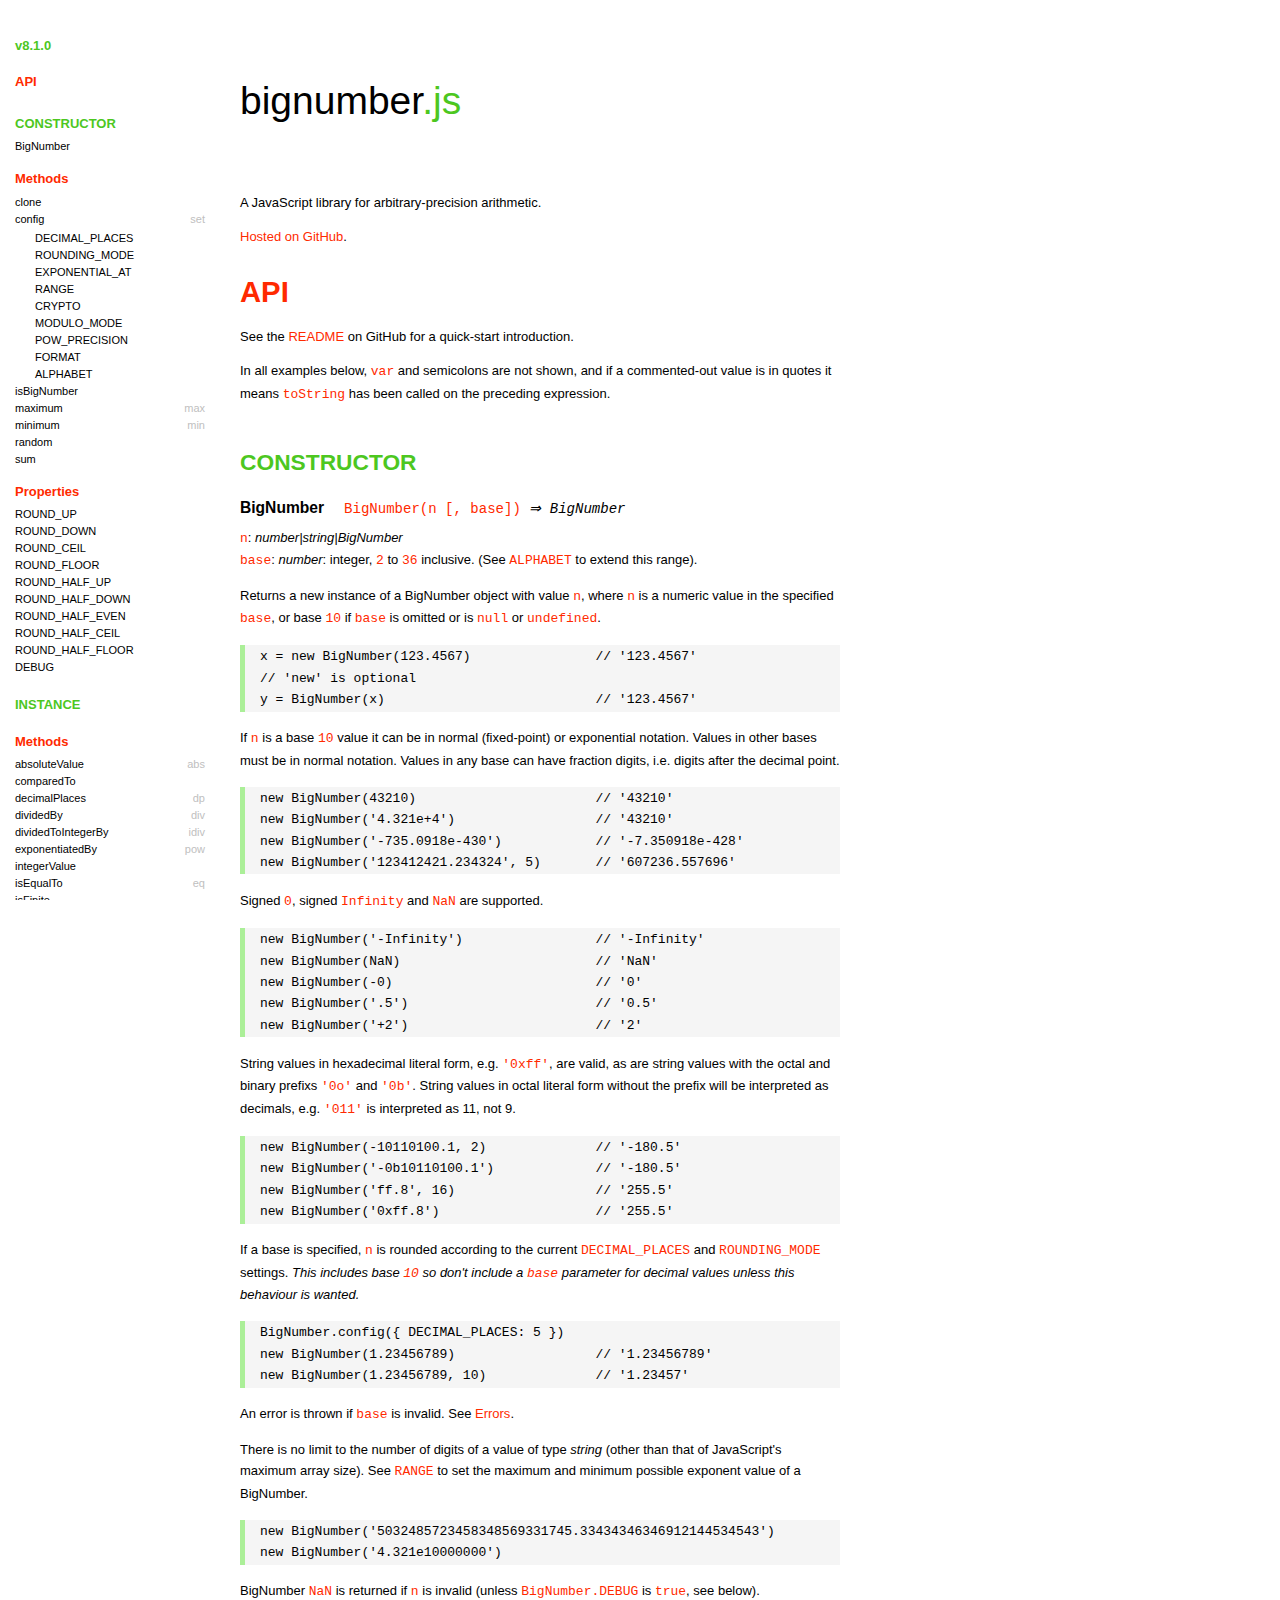
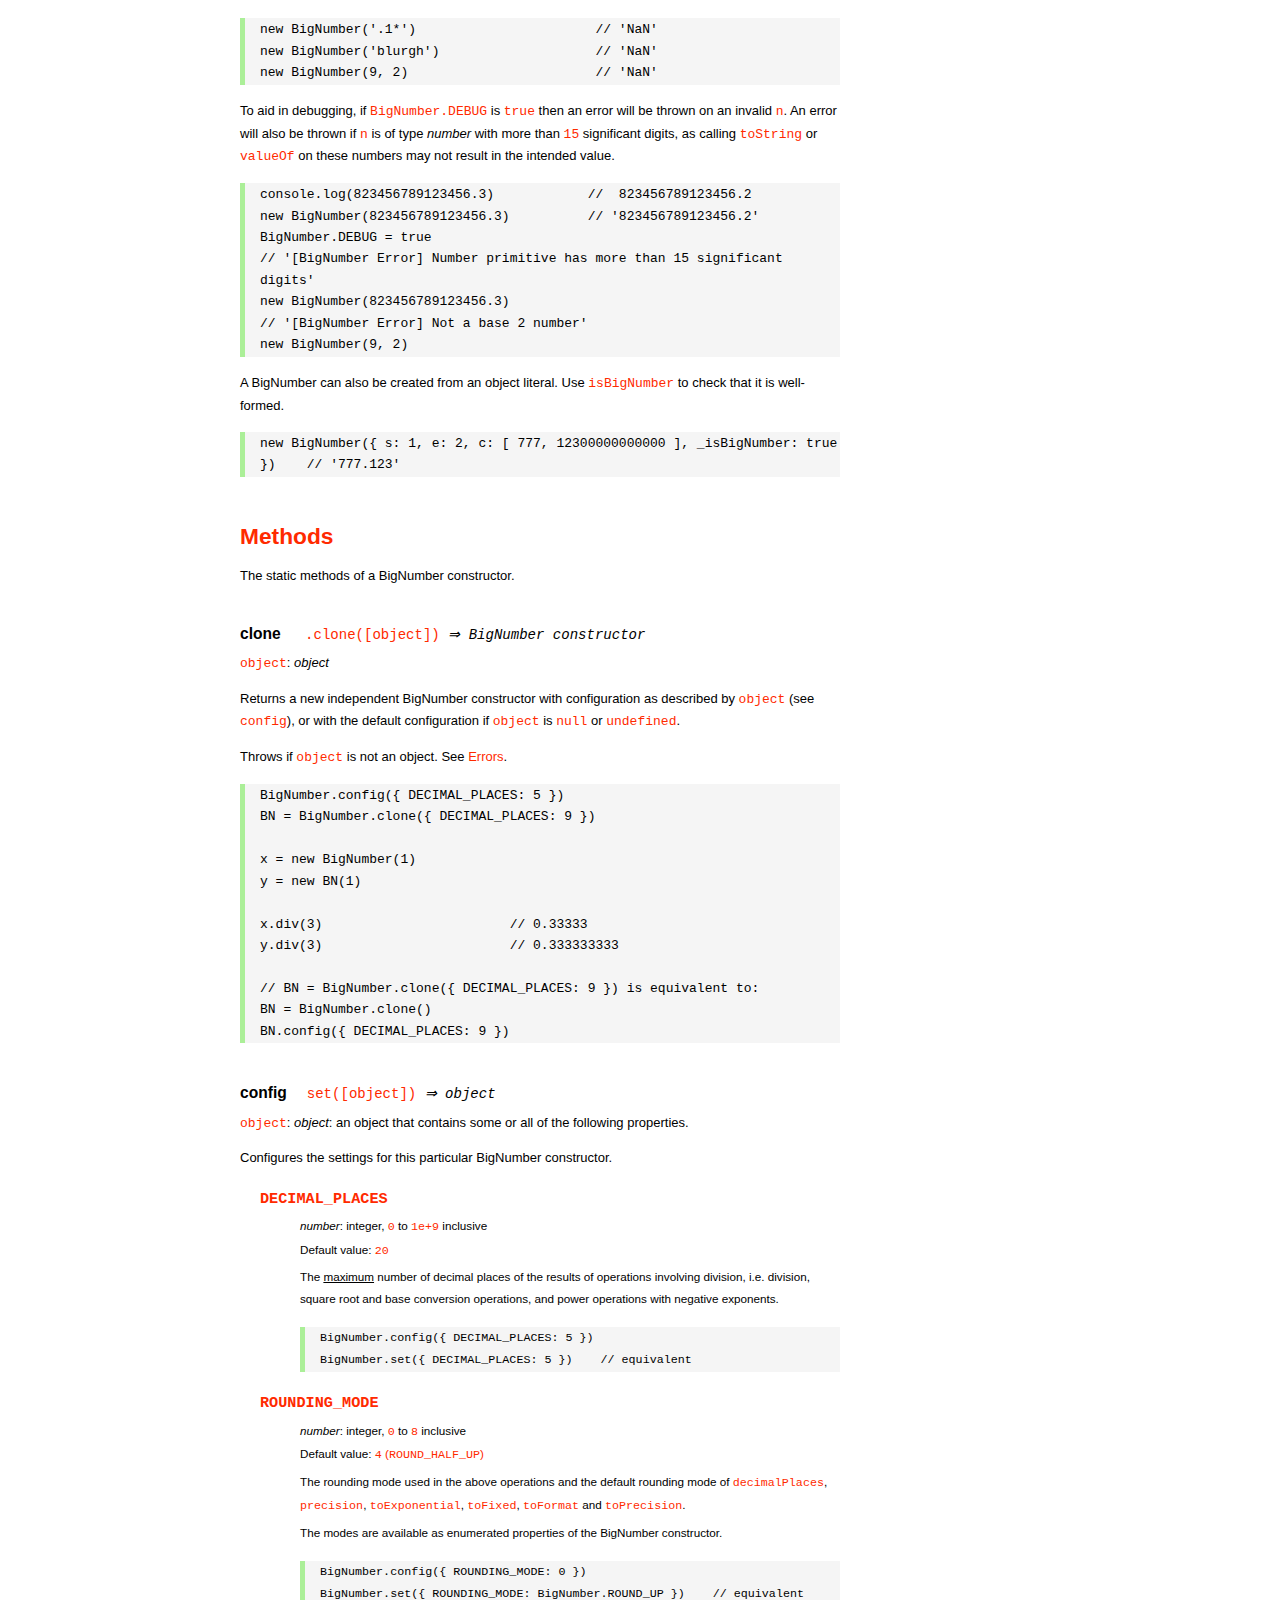
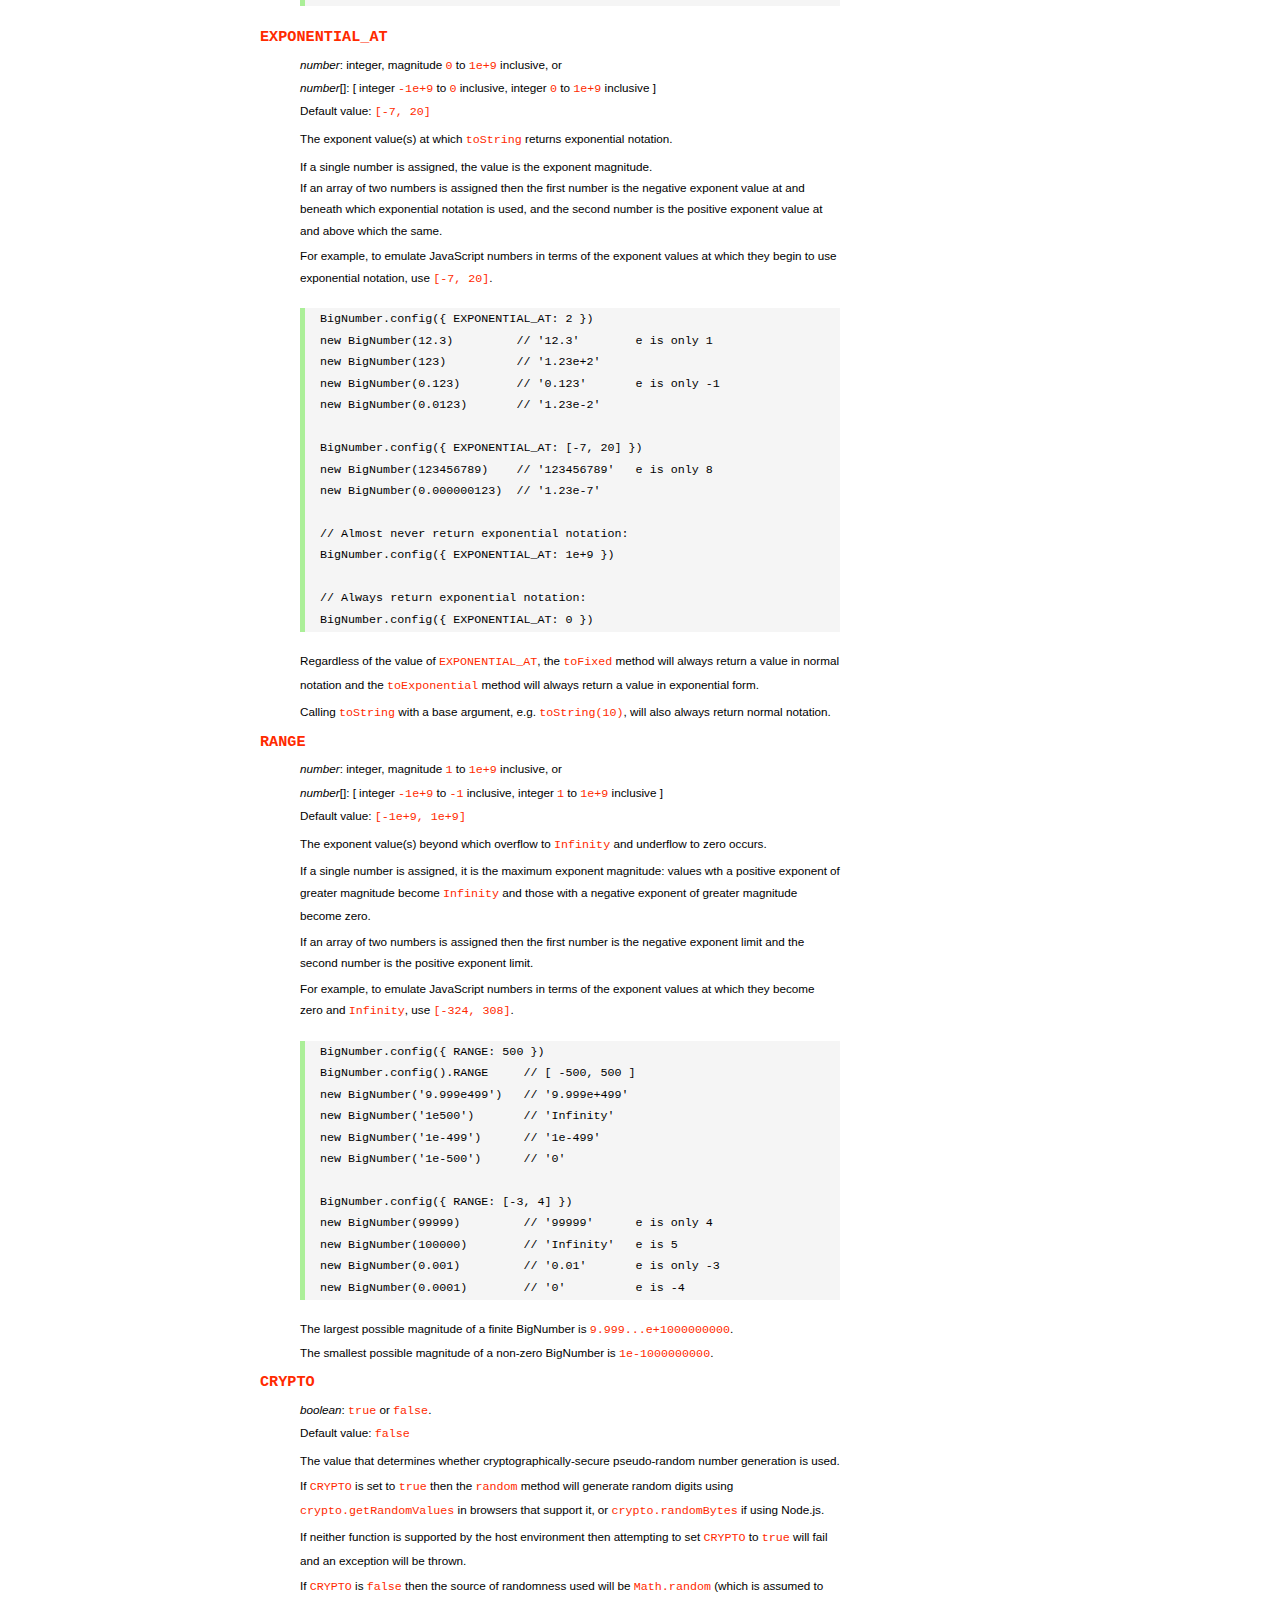
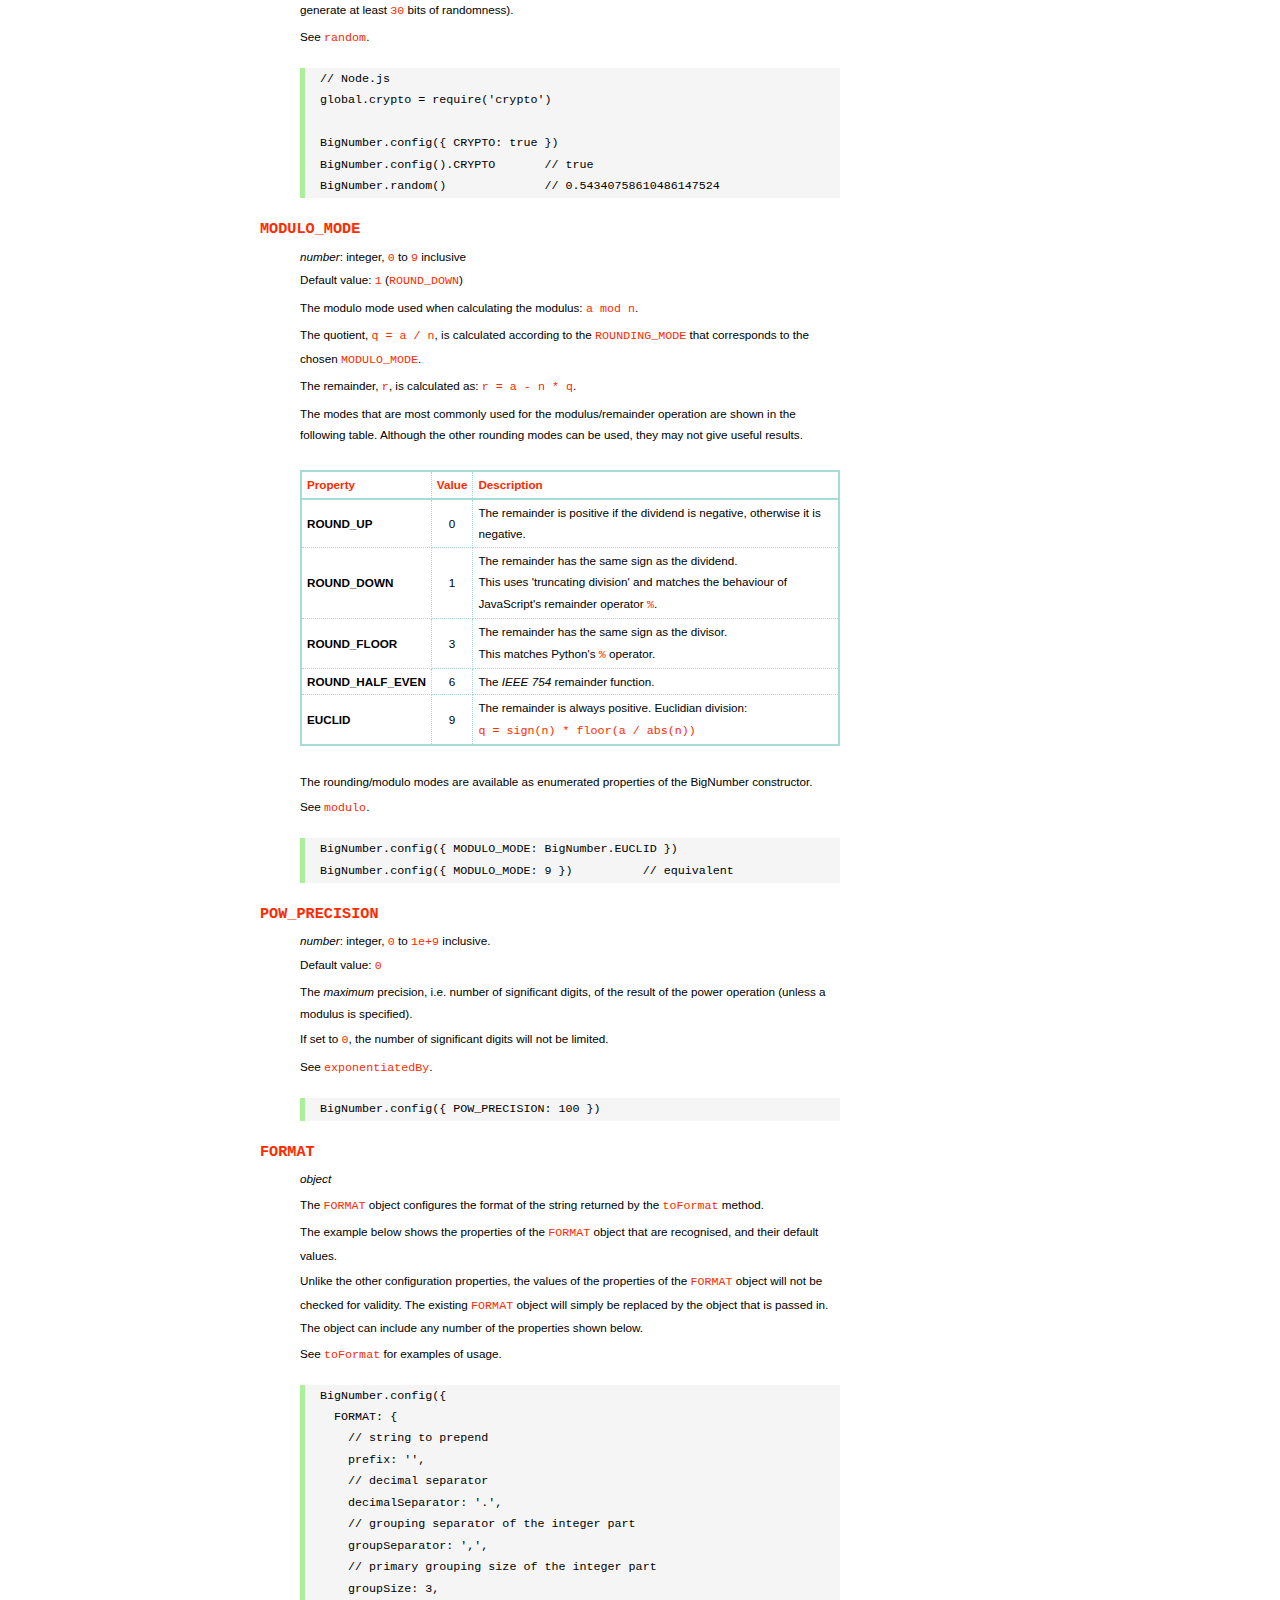
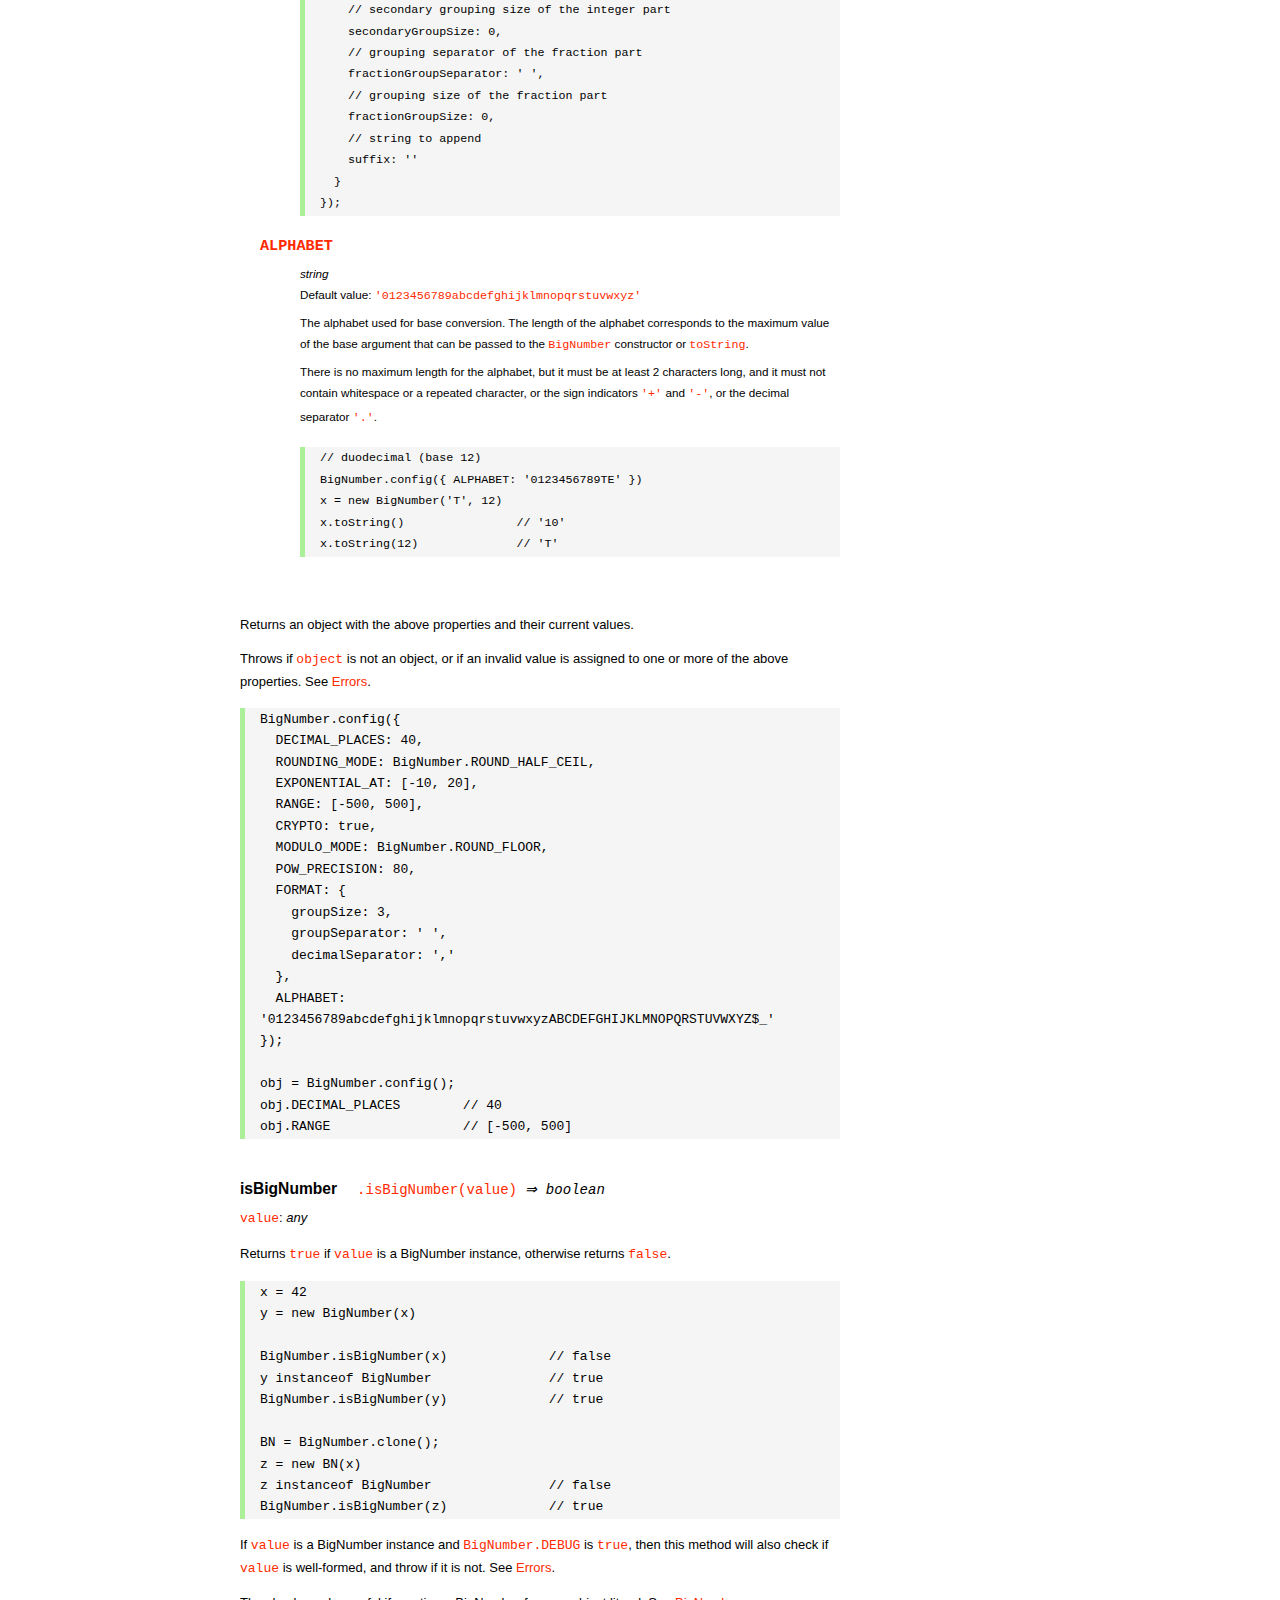
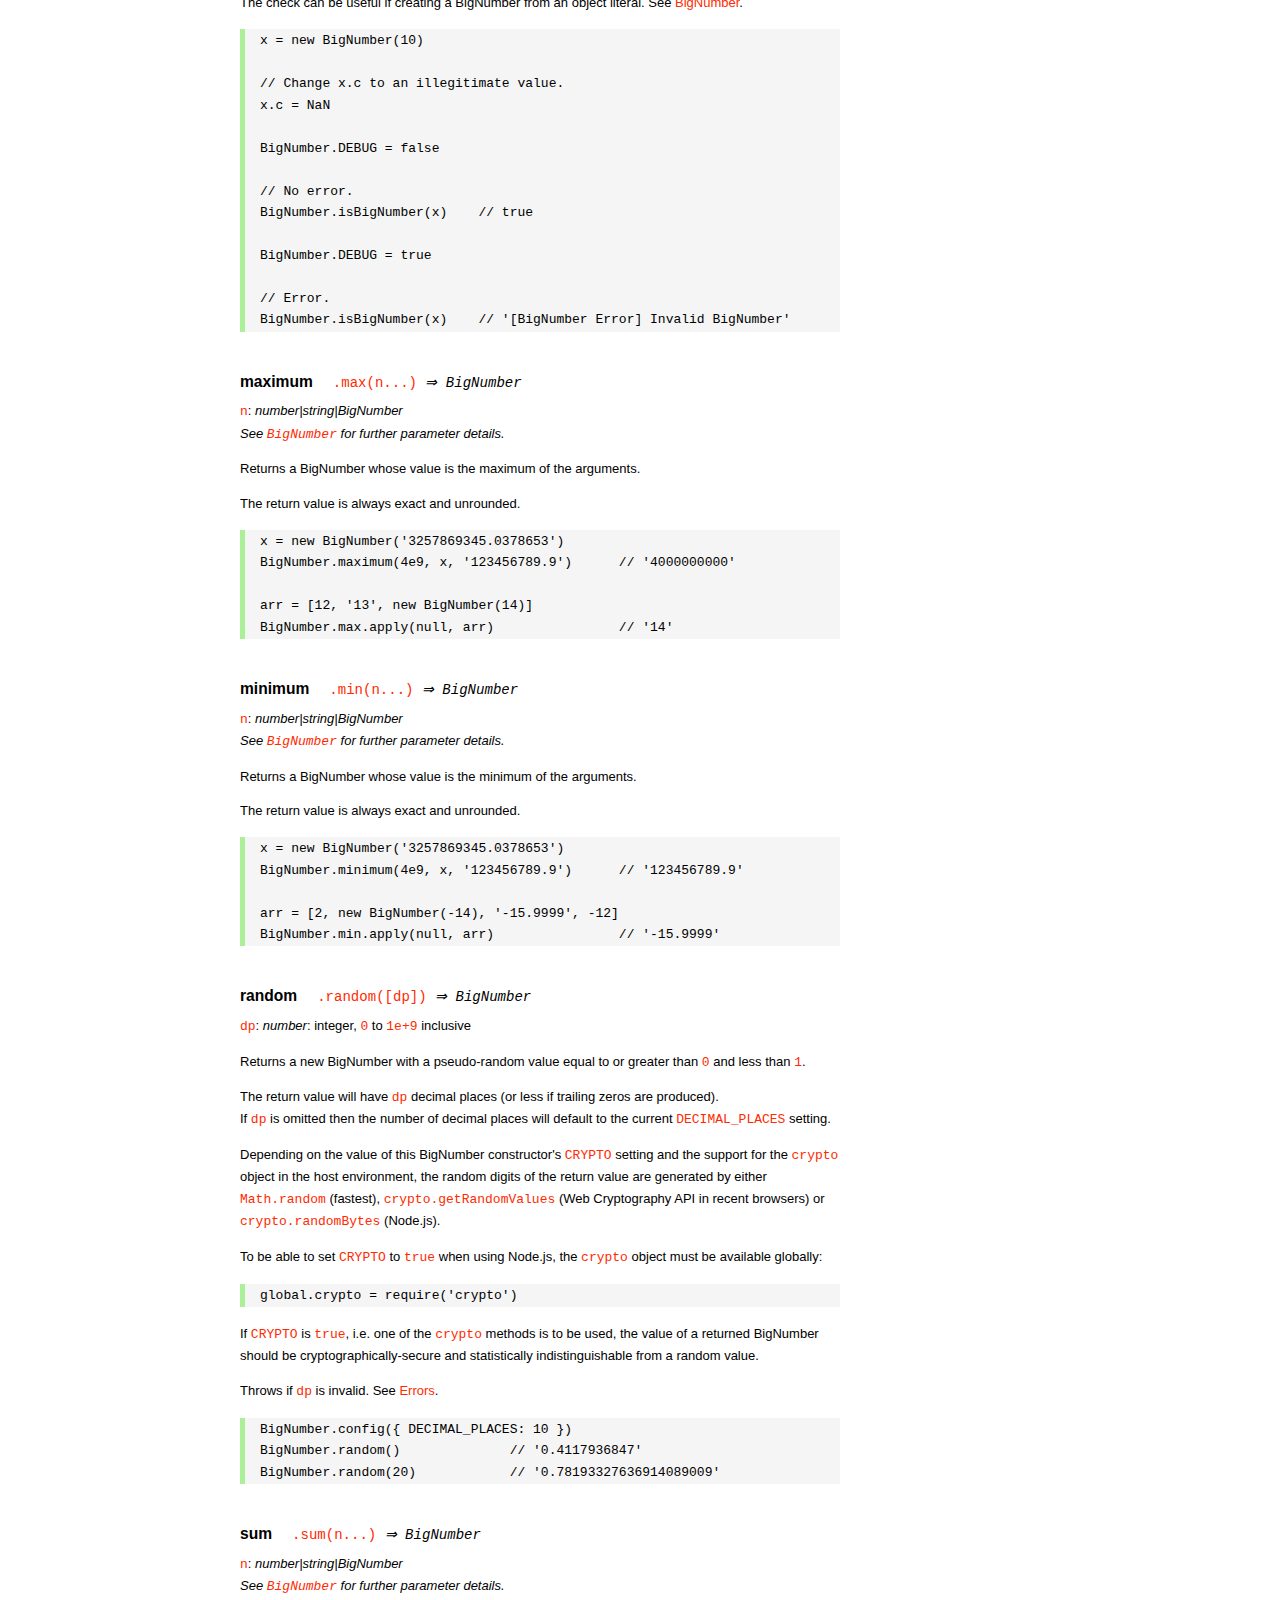
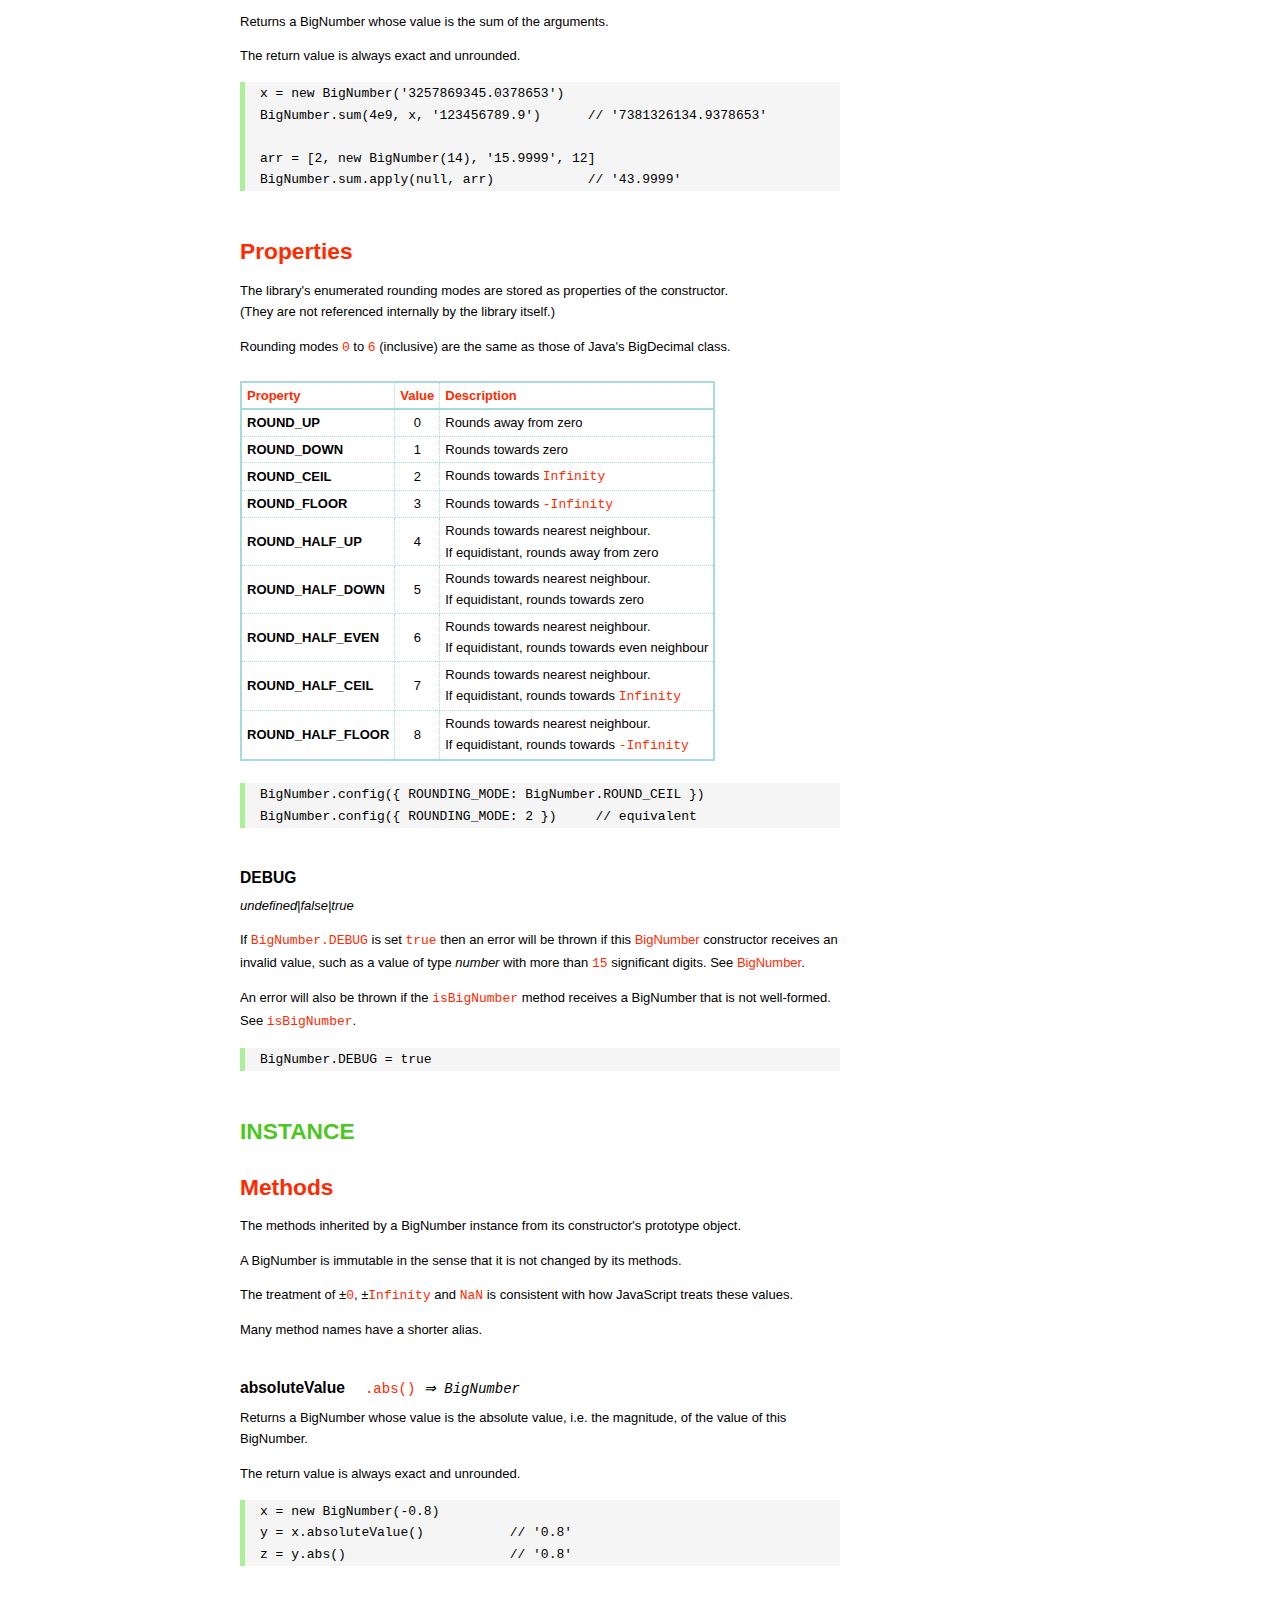
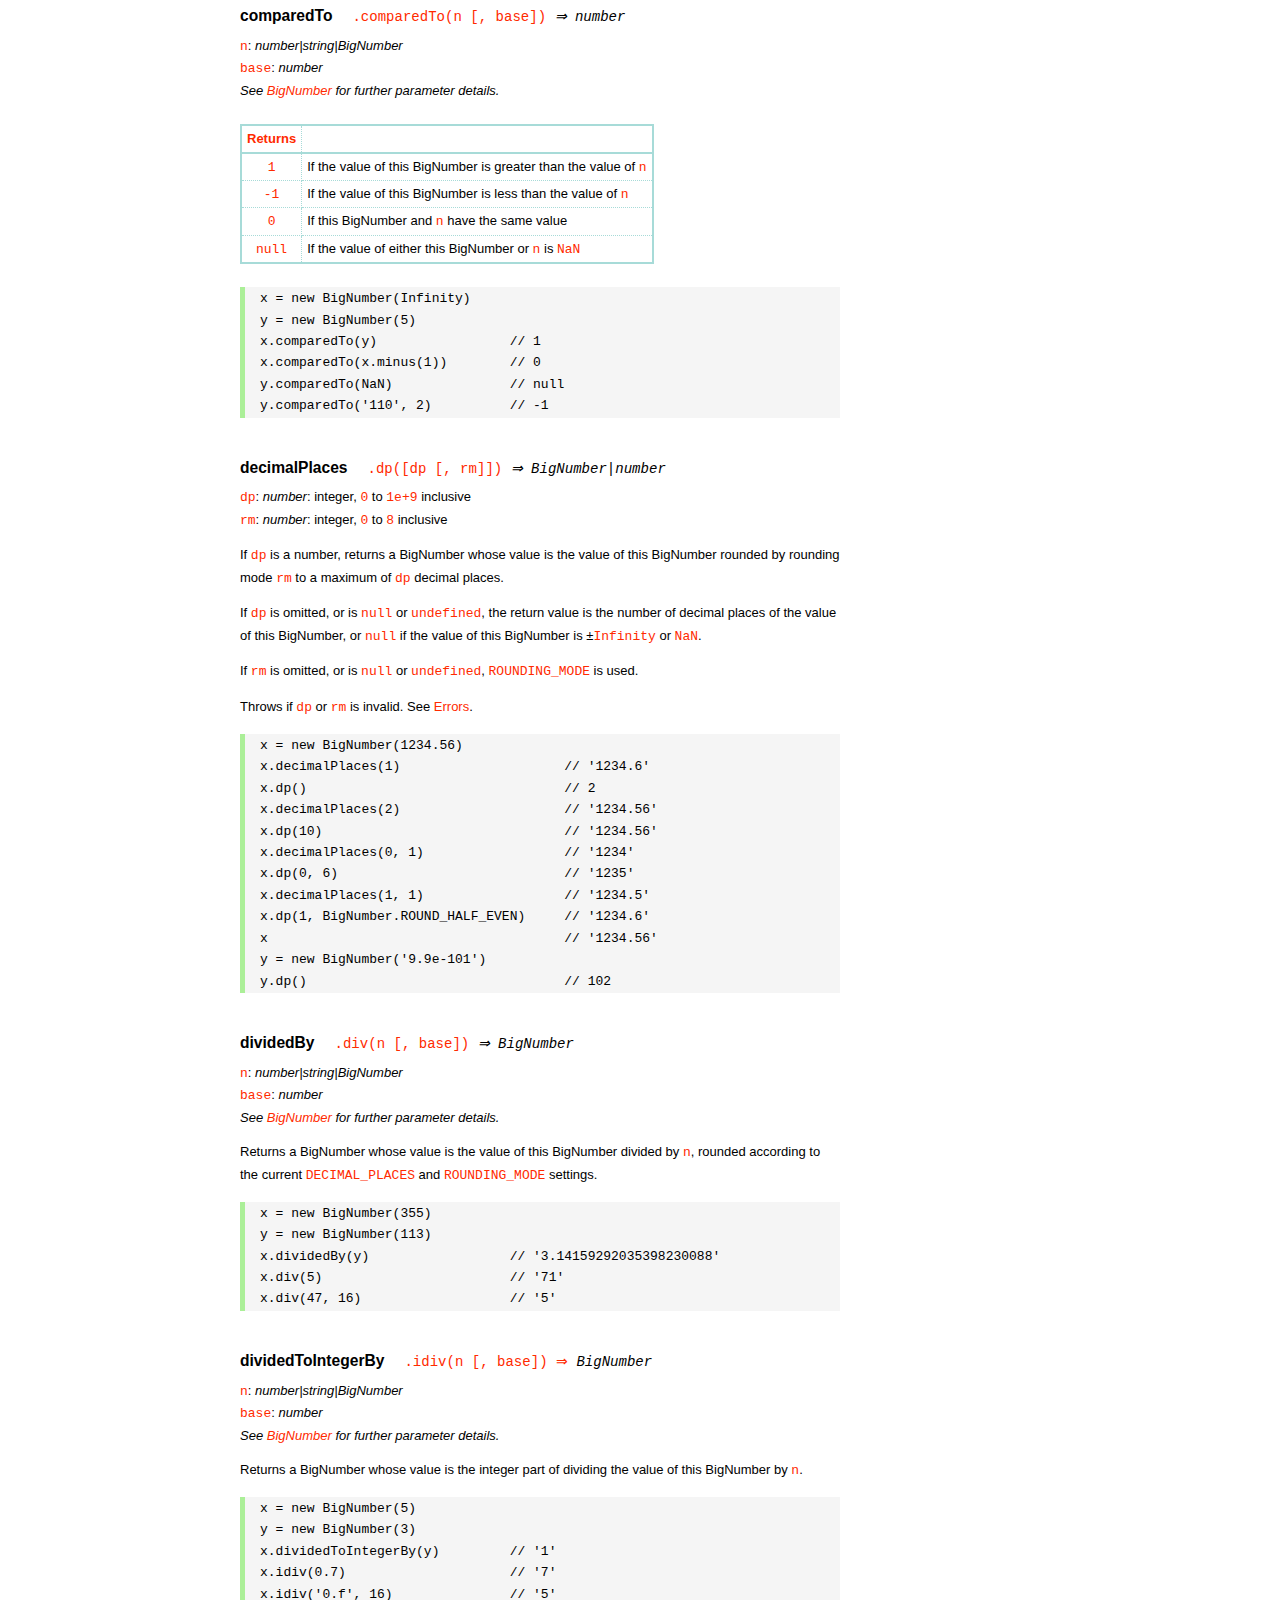
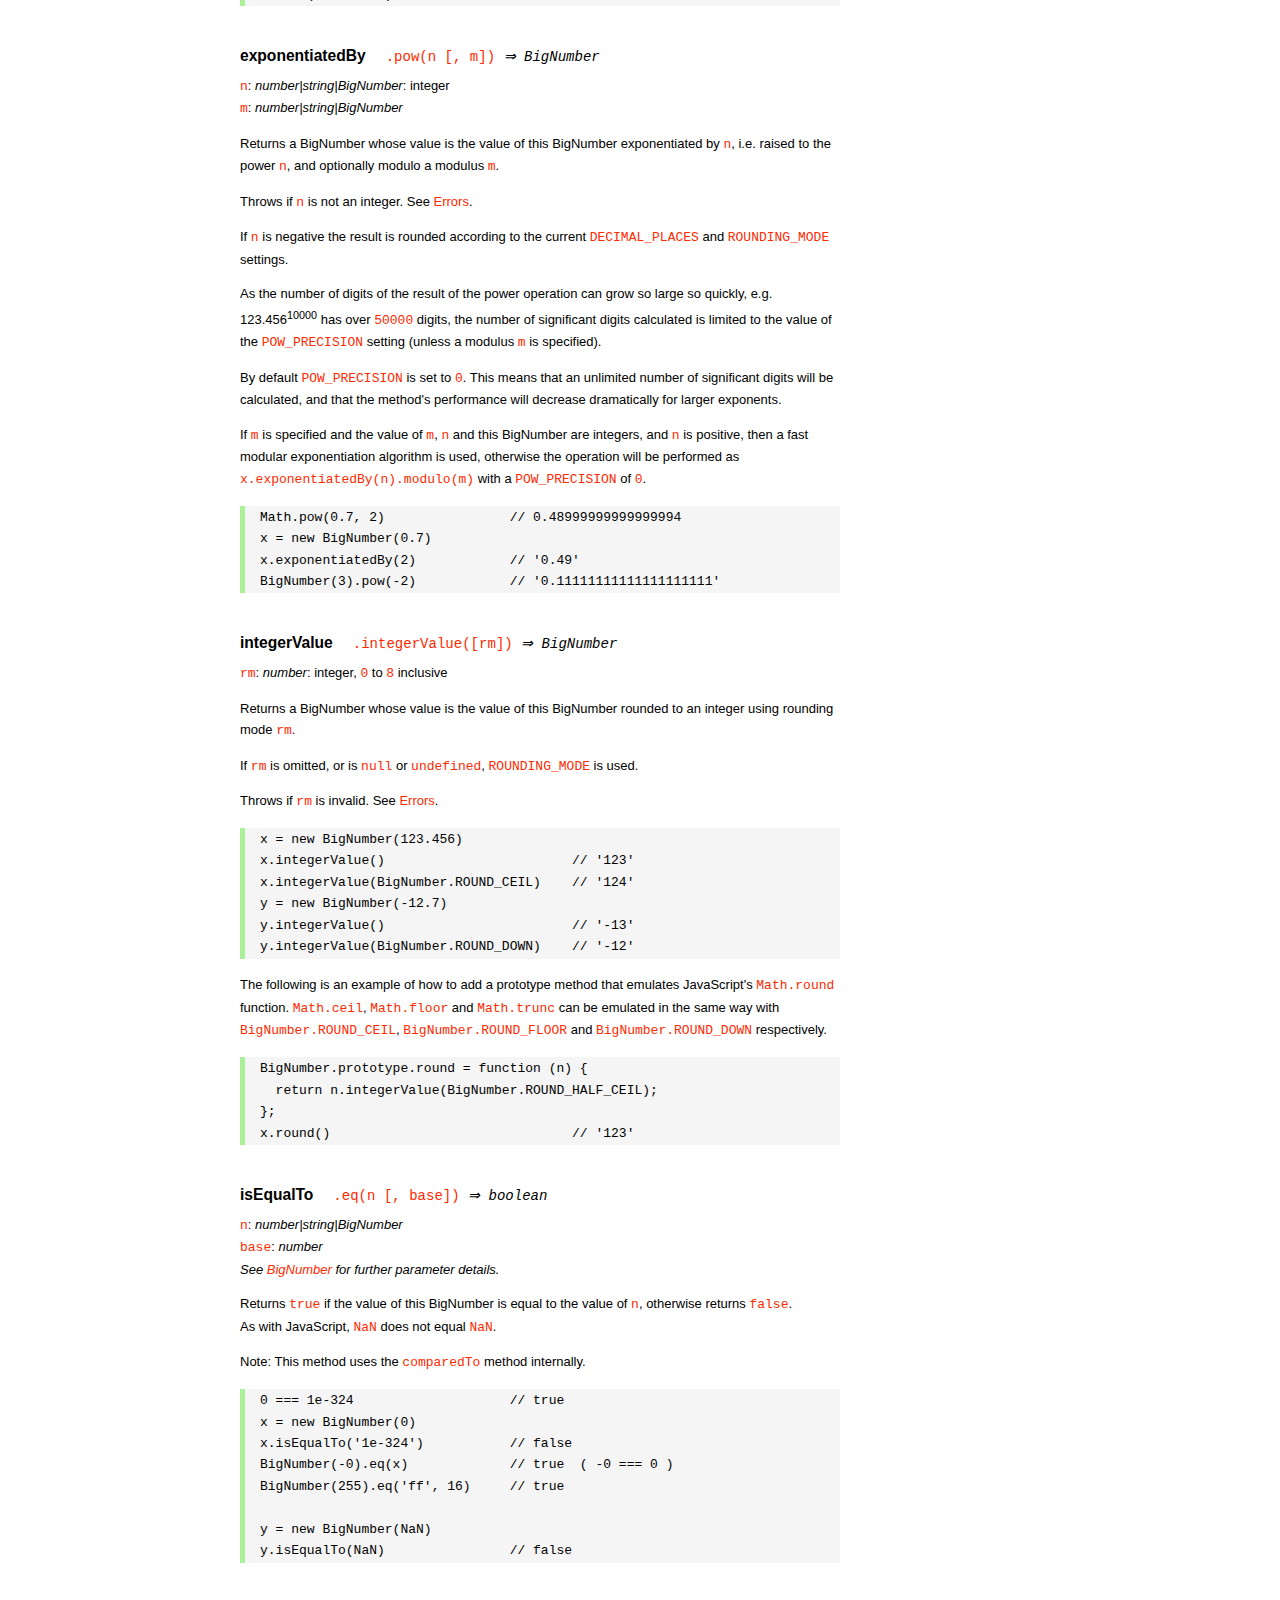
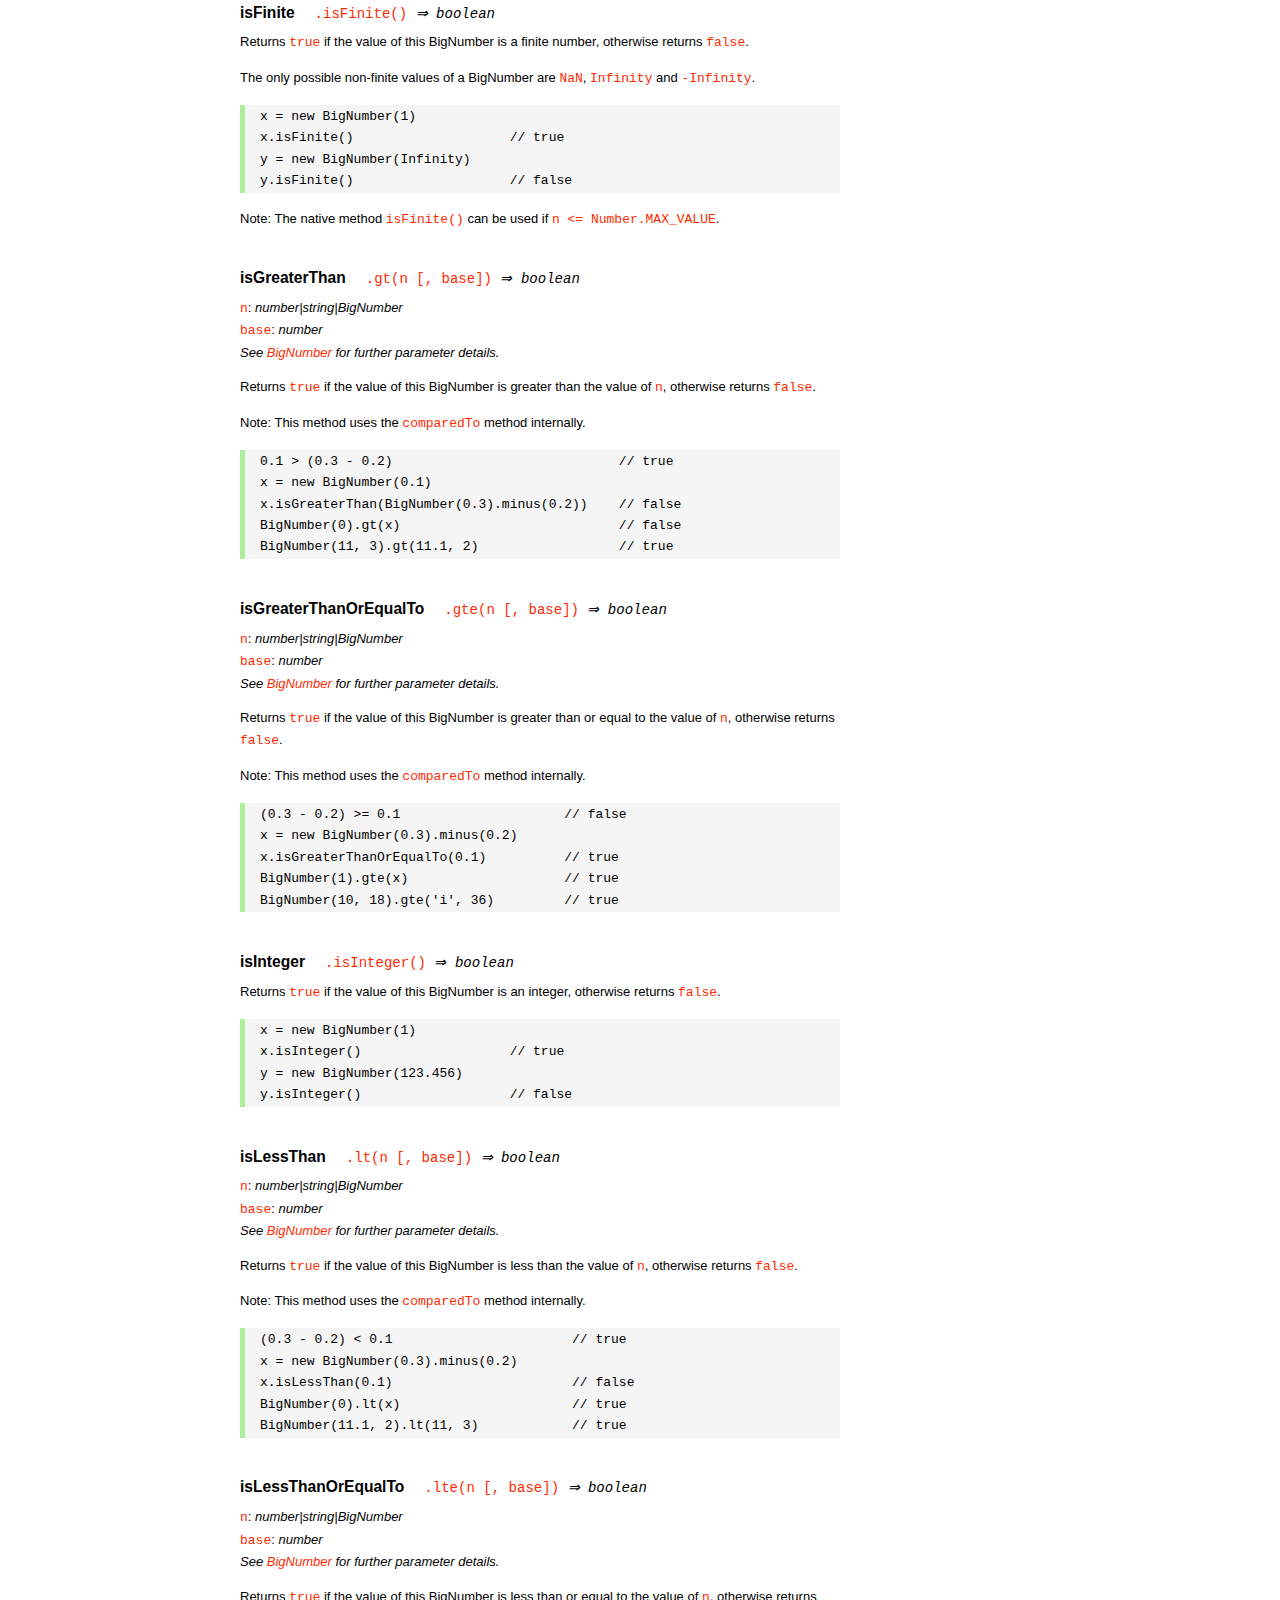
<file: node_modules/bignumber.js/doc/API.html>
<!DOCTYPE HTML>
<html>
<head>
<meta charset="utf-8">
<meta http-equiv="X-UA-Compatible" content="IE=edge">
<meta name="Author" content="M Mclaughlin">
<title>bignumber.js API</title>
<style>
html{font-size:100%}
body{background:#fff;font-family:"Helvetica Neue",Helvetica,Arial,sans-serif;font-size:13px;
  line-height:1.65em;min-height:100%;margin:0}
body,i{color:#000}
.nav{background:#fff;position:fixed;top:0;bottom:0;left:0;width:200px;overflow-y:auto;
  padding:15px 0 30px 15px}
div.container{width:600px;margin:50px 0 50px 240px}
p{margin:0 0 1em;width:600px}
pre,ul{margin:1em 0}
h1,h2,h3,h4,h5{margin:0;padding:1.5em 0 0}
h1,h2{padding:.75em 0}
h1{font:400 3em Verdana,sans-serif;color:#000;margin-bottom:1em}
h2{font-size:2.25em;color:#ff2a00}
h3{font-size:1.75em;color:#4dc71f}
h4{font-size:1.75em;color:#ff2a00;padding-bottom:.75em}
h5{font-size:1.2em;margin-bottom:.4em}
h6{font-size:1.1em;margin-bottom:0.8em;padding:0.5em 0}
dd{padding-top:.35em}
dt{padding-top:.5em}
b{font-weight:700}
dt b{font-size:1.3em}
a,a:visited{color:#ff2a00;text-decoration:none}
a:active,a:hover{outline:0;text-decoration:underline}
.nav a,.nav b,.nav a:visited{display:block;color:#ff2a00;font-weight:700; margin-top:15px}
.nav b{color:#4dc71f;margin-top:20px;cursor:default;width:auto}
ul{list-style-type:none;padding:0 0 0 20px}
.nav ul{line-height:14px;padding-left:0;margin:5px 0 0}
.nav ul a,.nav ul a:visited,span{display:inline;color:#000;font-family:Verdana,Geneva,sans-serif;
  font-size:11px;font-weight:400;margin:0}
.inset,ul.inset{margin-left:20px}
.inset{font-size:.9em}
.nav li{width:auto;margin:0 0 3px}
.alias{font-style:italic;margin-left:20px}
table{border-collapse:collapse;border-spacing:0;border:2px solid #a7dbd8;margin:1.75em 0;padding:0}
td,th{text-align:left;margin:0;padding:2px 5px;border:1px dotted #a7dbd8}
th{border-top:2px solid #a7dbd8;border-bottom:2px solid #a7dbd8;color:#ff2a00}
code,pre{font-family:Consolas, monaco, monospace;font-weight:400}
pre{background:#f5f5f5;white-space:pre-wrap;word-wrap:break-word;border-left:5px solid #abef98;
  padding:1px 0 1px 15px;margin:1.2em 0}
code,.nav-title{color:#ff2a00}
.end{margin-bottom:25px}
.centre{text-align:center}
.error-table{font-size:13px;width:100%}
#faq{margin:3em 0 0}
li span{float:right;margin-right:10px;color:#c0c0c0}
#js{font:inherit;color:#4dc71f}
</style>
</head>
<body>

  <div class="nav">

    <b>v8.1.0</b>

	<a class='nav-title' href="#">API</a>

    <b> CONSTRUCTOR </b>
    <ul>
      <li><a href="#bignumber">BigNumber</a></li>
    </ul>

    <a href="#methods">Methods</a>
    <ul>
      <li><a href="#clone">clone</a></li>
      <li><a href="#config" >config</a><span>set</span></li>
      <li>
        <ul class="inset">
          <li><a href="#decimal-places">DECIMAL_PLACES</a></li>
          <li><a href="#rounding-mode" >ROUNDING_MODE</a></li>
          <li><a href="#exponential-at">EXPONENTIAL_AT</a></li>
          <li><a href="#range"         >RANGE</a></li>
          <li><a href="#crypto"        >CRYPTO</a></li>
          <li><a href="#modulo-mode"   >MODULO_MODE</a></li>
          <li><a href="#pow-precision" >POW_PRECISION</a></li>
          <li><a href="#format"        >FORMAT</a></li>
          <li><a href="#alphabet"      >ALPHABET</a></li>
        </ul>
      </li>
      <li><a href="#isBigNumber">isBigNumber</a></li>
      <li><a href="#max"        >maximum</a><span>max</span></li>
      <li><a href="#min"        >minimum</a><span>min</span></li>
      <li><a href="#random"     >random</a></li>
      <li><a href="#sum"        >sum</a></li>
    </ul>

    <a href="#constructor-properties">Properties</a>
    <ul>
      <li><a href="#round-up"        >ROUND_UP</a></li>
      <li><a href="#round-down"      >ROUND_DOWN</a></li>
      <li><a href="#round-ceil"      >ROUND_CEIL</a></li>
      <li><a href="#round-floor"     >ROUND_FLOOR</a></li>
      <li><a href="#round-half-up"   >ROUND_HALF_UP</a></li>
      <li><a href="#round-half-down" >ROUND_HALF_DOWN</a></li>
      <li><a href="#round-half-even" >ROUND_HALF_EVEN</a></li>
      <li><a href="#round-half-ceil" >ROUND_HALF_CEIL</a></li>
      <li><a href="#round-half-floor">ROUND_HALF_FLOOR</a></li>
      <li><a href="#debug"           >DEBUG</a></li>
    </ul>

    <b> INSTANCE </b>

    <a href="#prototype-methods">Methods</a>
    <ul>
      <li><a href="#abs"    >absoluteValue         </a><span>abs</span>  </li>
      <li><a href="#cmp"    >comparedTo            </a>                  </li>
      <li><a href="#dp"     >decimalPlaces         </a><span>dp</span>   </li>
      <li><a href="#div"    >dividedBy             </a><span>div</span>  </li>
      <li><a href="#divInt" >dividedToIntegerBy    </a><span>idiv</span> </li>
      <li><a href="#pow"    >exponentiatedBy       </a><span>pow</span>  </li>
      <li><a href="#int"    >integerValue          </a>                  </li>
      <li><a href="#eq"     >isEqualTo             </a><span>eq</span>   </li>
      <li><a href="#isF"    >isFinite              </a>                  </li>
      <li><a href="#gt"     >isGreaterThan         </a><span>gt</span>   </li>
      <li><a href="#gte"    >isGreaterThanOrEqualTo</a><span>gte</span>  </li>
      <li><a href="#isInt"  >isInteger             </a>                  </li>
      <li><a href="#lt"     >isLessThan            </a><span>lt</span>   </li>
      <li><a href="#lte"    >isLessThanOrEqualTo   </a><span>lte</span>  </li>
      <li><a href="#isNaN"  >isNaN                 </a>                  </li>
      <li><a href="#isNeg"  >isNegative            </a>                  </li>
      <li><a href="#isPos"  >isPositive            </a>                  </li>
      <li><a href="#isZ"    >isZero                </a>                  </li>
      <li><a href="#minus"  >minus                 </a>                  </li>
      <li><a href="#mod"    >modulo                </a><span>mod</span>  </li>
      <li><a href="#times"  >multipliedBy          </a><span>times</span></li>
      <li><a href="#neg"    >negated               </a>                  </li>
      <li><a href="#plus"   >plus                  </a>                  </li>
      <li><a href="#sd"     >precision             </a><span>sd</span>   </li>
      <li><a href="#shift"  >shiftedBy             </a>                  </li>
      <li><a href="#sqrt"   >squareRoot            </a><span>sqrt</span> </li>
      <li><a href="#toE"    >toExponential         </a>                  </li>
      <li><a href="#toFix"  >toFixed               </a>                  </li>
      <li><a href="#toFor"  >toFormat              </a>                  </li>
      <li><a href="#toFr"   >toFraction            </a>                  </li>
      <li><a href="#toJSON" >toJSON                </a>                  </li>
      <li><a href="#toN"    >toNumber              </a>                  </li>
      <li><a href="#toP"    >toPrecision           </a>                  </li>
      <li><a href="#toS"    >toString              </a>                  </li>
      <li><a href="#valueOf">valueOf               </a>                  </li>
    </ul>

    <a href="#instance-properties">Properties</a>
    <ul>
      <li><a href="#coefficient">c: coefficient</a></li>
      <li><a href="#exponent"   >e: exponent</a></li>
      <li><a href="#sign"       >s: sign</a></li>
    </ul>

    <a href="#zero-nan-infinity">Zero, NaN &amp; Infinity</a>
    <a href="#Errors">Errors</a>
    <a href="#type-coercion">Type coercion</a>
    <a class='end' href="#faq">FAQ</a>

  </div>

  <div class="container">

    <h1>bignumber<span id='js'>.js</span></h1>

    <p>A JavaScript library for arbitrary-precision arithmetic.</p>
    <p><a href="https://github.com/MikeMcl/bignumber.js">Hosted on GitHub</a>. </p>

    <h2>API</h2>

    <p>
      See the <a href='https://github.com/MikeMcl/bignumber.js'>README</a> on GitHub for a
      quick-start introduction.
    </p>
    <p>
      In all examples below, <code>var</code> and semicolons are not shown, and if a commented-out
      value is in quotes it means <code>toString</code> has been called on the preceding expression.
    </p>


    <h3>CONSTRUCTOR</h3>


    <h5 id="bignumber">
      BigNumber<code class='inset'>BigNumber(n [, base]) <i>&rArr; BigNumber</i></code>
    </h5>
    <p>
      <code>n</code>: <i>number|string|BigNumber</i><br />
      <code>base</code>: <i>number</i>: integer, <code>2</code> to <code>36</code> inclusive. (See
      <a href='#alphabet'><code>ALPHABET</code></a> to extend this range).
    </p>
    <p>
      Returns a new instance of a BigNumber object with value <code>n</code>, where <code>n</code>
      is a numeric value in the specified <code>base</code>, or base <code>10</code> if
      <code>base</code> is omitted or is <code>null</code> or <code>undefined</code>.
    </p>
    <pre>
x = new BigNumber(123.4567)                // '123.4567'
// 'new' is optional
y = BigNumber(x)                           // '123.4567'</pre>
    <p>
      If <code>n</code> is a base <code>10</code> value it can be in normal (fixed-point) or
      exponential notation. Values in other bases must be in normal notation. Values in any base can
      have fraction digits, i.e. digits after the decimal point.
    </p>
    <pre>
new BigNumber(43210)                       // '43210'
new BigNumber('4.321e+4')                  // '43210'
new BigNumber('-735.0918e-430')            // '-7.350918e-428'
new BigNumber('123412421.234324', 5)       // '607236.557696'</pre>
    <p>
      Signed <code>0</code>, signed <code>Infinity</code> and <code>NaN</code> are supported.
    </p>
    <pre>
new BigNumber('-Infinity')                 // '-Infinity'
new BigNumber(NaN)                         // 'NaN'
new BigNumber(-0)                          // '0'
new BigNumber('.5')                        // '0.5'
new BigNumber('+2')                        // '2'</pre>
    <p>
      String values in hexadecimal literal form, e.g. <code>'0xff'</code>, are valid, as are
      string values with the octal and binary prefixs <code>'0o'</code> and <code>'0b'</code>.
      String values in octal literal form without the prefix will be interpreted as
      decimals, e.g. <code>'011'</code> is interpreted as 11, not 9.
    </p>
    <pre>
new BigNumber(-10110100.1, 2)              // '-180.5'
new BigNumber('-0b10110100.1')             // '-180.5'
new BigNumber('ff.8', 16)                  // '255.5'
new BigNumber('0xff.8')                    // '255.5'</pre>
    <p>
      If a base is specified, <code>n</code> is rounded according to the current
      <a href='#decimal-places'><code>DECIMAL_PLACES</code></a> and
      <a href='#rounding-mode'><code>ROUNDING_MODE</code></a> settings. <em>This includes base
      <code>10</code> so don't include a <code>base</code> parameter for decimal values unless
      this behaviour is wanted.</em>
    </p>
    <pre>BigNumber.config({ DECIMAL_PLACES: 5 })
new BigNumber(1.23456789)                  // '1.23456789'
new BigNumber(1.23456789, 10)              // '1.23457'</pre>
    <p>An error is thrown if <code>base</code> is invalid. See <a href='#Errors'>Errors</a>.</p>
    <p>
      There is no limit to the number of digits of a value of type <em>string</em> (other than
      that of JavaScript's maximum array size). See <a href='#range'><code>RANGE</code></a> to set
      the maximum and minimum possible exponent value of a BigNumber.
    </p>
    <pre>
new BigNumber('5032485723458348569331745.33434346346912144534543')
new BigNumber('4.321e10000000')</pre>
    <p>BigNumber <code>NaN</code> is returned if <code>n</code> is invalid
    (unless <code>BigNumber.DEBUG</code> is <code>true</code>, see below).</p>
    <pre>
new BigNumber('.1*')                       // 'NaN'
new BigNumber('blurgh')                    // 'NaN'
new BigNumber(9, 2)                        // 'NaN'</pre>
    <p>
      To aid in debugging, if <code>BigNumber.DEBUG</code> is <code>true</code> then an error will
      be thrown on an invalid <code>n</code>. An error will also be thrown if <code>n</code> is of
      type <em>number</em> with more than <code>15</code> significant digits, as calling
      <code><a href='#toS'>toString</a></code> or <code><a href='#valueOf'>valueOf</a></code> on
      these numbers may not result in the intended value.
    </p>
      <pre>
console.log(823456789123456.3)            //  823456789123456.2
new BigNumber(823456789123456.3)          // '823456789123456.2'
BigNumber.DEBUG = true
// '[BigNumber Error] Number primitive has more than 15 significant digits'
new BigNumber(823456789123456.3)
// '[BigNumber Error] Not a base 2 number'
new BigNumber(9, 2)</pre>
    <p>
      A BigNumber can also be created from an object literal.
      Use <code><a href='#isBigNumber'>isBigNumber</a></code> to check that it is well-formed.
    </p>
    <pre>new BigNumber({ s: 1, e: 2, c: [ 777, 12300000000000 ], _isBigNumber: true })    // '777.123'</pre>




    <h4 id="methods">Methods</h4>
     <p>The static methods of a BigNumber constructor.</p>




    <h5 id="clone">clone
      <code class='inset'>.clone([object]) <i>&rArr; BigNumber constructor</i></code>
    </h5>
    <p><code>object</code>: <i>object</i></p>
    <p>
      Returns a new independent BigNumber constructor with configuration as described by
      <code>object</code> (see <a href='#config'><code>config</code></a>), or with the default
      configuration if <code>object</code> is <code>null</code> or <code>undefined</code>.
    </p>
    <p>
      Throws if <code>object</code> is not an object. See <a href='#Errors'>Errors</a>.
    </p>
    <pre>BigNumber.config({ DECIMAL_PLACES: 5 })
BN = BigNumber.clone({ DECIMAL_PLACES: 9 })

x = new BigNumber(1)
y = new BN(1)

x.div(3)                        // 0.33333
y.div(3)                        // 0.333333333

// BN = BigNumber.clone({ DECIMAL_PLACES: 9 }) is equivalent to:
BN = BigNumber.clone()
BN.config({ DECIMAL_PLACES: 9 })</pre>



    <h5 id="config">config<code class='inset'>set([object]) <i>&rArr; object</i></code></h5>
    <p>
      <code>object</code>: <i>object</i>: an object that contains some or all of the following
      properties.
    </p>
    <p>Configures the settings for this particular BigNumber constructor.</p>

    <dl class='inset'>
      <dt id="decimal-places"><code><b>DECIMAL_PLACES</b></code></dt>
      <dd>
        <i>number</i>: integer, <code>0</code> to <code>1e+9</code> inclusive<br />
        Default value: <code>20</code>
      </dd>
      <dd>
        The <u>maximum</u> number of decimal places of the results of operations involving
        division, i.e. division, square root and base conversion operations, and power
        operations with negative exponents.<br />
      </dd>
      <dd>
      <pre>BigNumber.config({ DECIMAL_PLACES: 5 })
BigNumber.set({ DECIMAL_PLACES: 5 })    // equivalent</pre>
      </dd>



      <dt id="rounding-mode"><code><b>ROUNDING_MODE</b></code></dt>
      <dd>
        <i>number</i>: integer, <code>0</code> to <code>8</code> inclusive<br />
        Default value: <code>4</code> <a href="#round-half-up">(<code>ROUND_HALF_UP</code>)</a>
      </dd>
      <dd>
        The rounding mode used in the above operations and the default rounding mode of
        <a href='#dp'><code>decimalPlaces</code></a>,
        <a href='#sd'><code>precision</code></a>,
        <a href='#toE'><code>toExponential</code></a>,
        <a href='#toFix'><code>toFixed</code></a>,
        <a href='#toFor'><code>toFormat</code></a> and
        <a href='#toP'><code>toPrecision</code></a>.
      </dd>
      <dd>The modes are available as enumerated properties of the BigNumber constructor.</dd>
       <dd>
      <pre>BigNumber.config({ ROUNDING_MODE: 0 })
BigNumber.set({ ROUNDING_MODE: BigNumber.ROUND_UP })    // equivalent</pre>
        </dd>



      <dt id="exponential-at"><code><b>EXPONENTIAL_AT</b></code></dt>
      <dd>
        <i>number</i>: integer, magnitude <code>0</code> to <code>1e+9</code> inclusive, or
        <br />
        <i>number</i>[]: [ integer <code>-1e+9</code> to <code>0</code> inclusive, integer
        <code>0</code> to <code>1e+9</code> inclusive ]<br />
        Default value: <code>[-7, 20]</code>
      </dd>
      <dd>
        The exponent value(s) at which <code>toString</code> returns exponential notation.
      </dd>
      <dd>
        If a single number is assigned, the value is the exponent magnitude.<br />
        If an array of two numbers is assigned then the first number is the negative exponent
        value at and beneath which exponential notation is used, and the second number is the
        positive exponent value at and above which the same.
      </dd>
      <dd>
        For example, to emulate JavaScript numbers in terms of the exponent values at which they
        begin to use exponential notation, use <code>[-7, 20]</code>.
      </dd>
      <dd>
      <pre>BigNumber.config({ EXPONENTIAL_AT: 2 })
new BigNumber(12.3)         // '12.3'        e is only 1
new BigNumber(123)          // '1.23e+2'
new BigNumber(0.123)        // '0.123'       e is only -1
new BigNumber(0.0123)       // '1.23e-2'

BigNumber.config({ EXPONENTIAL_AT: [-7, 20] })
new BigNumber(123456789)    // '123456789'   e is only 8
new BigNumber(0.000000123)  // '1.23e-7'

// Almost never return exponential notation:
BigNumber.config({ EXPONENTIAL_AT: 1e+9 })

// Always return exponential notation:
BigNumber.config({ EXPONENTIAL_AT: 0 })</pre>
      </dd>
      <dd>
        Regardless of the value of <code>EXPONENTIAL_AT</code>, the <code>toFixed</code> method
        will always return a value in normal notation and the <code>toExponential</code> method
        will always return a value in exponential form.
      </dd>
      <dd>
        Calling <code>toString</code> with a base argument, e.g. <code>toString(10)</code>, will
        also always return normal notation.
      </dd>



      <dt id="range"><code><b>RANGE</b></code></dt>
      <dd>
        <i>number</i>: integer, magnitude <code>1</code> to <code>1e+9</code> inclusive, or
        <br />
        <i>number</i>[]: [ integer <code>-1e+9</code> to <code>-1</code> inclusive, integer
        <code>1</code> to <code>1e+9</code> inclusive ]<br />
        Default value: <code>[-1e+9, 1e+9]</code>
      </dd>
      <dd>
        The exponent value(s) beyond which overflow to <code>Infinity</code> and underflow to
        zero occurs.
      </dd>
      <dd>
        If a single number is assigned, it is the maximum exponent magnitude: values wth a
        positive exponent of greater magnitude become <code>Infinity</code> and those with a
        negative exponent of greater magnitude become zero.
      <dd>
        If an array of two numbers is assigned then the first number is the negative exponent
        limit and the second number is the positive exponent limit.
      </dd>
      <dd>
        For example, to emulate JavaScript numbers in terms of the exponent values at which they
        become zero and <code>Infinity</code>, use <code>[-324, 308]</code>.
      </dd>
      <dd>
      <pre>BigNumber.config({ RANGE: 500 })
BigNumber.config().RANGE     // [ -500, 500 ]
new BigNumber('9.999e499')   // '9.999e+499'
new BigNumber('1e500')       // 'Infinity'
new BigNumber('1e-499')      // '1e-499'
new BigNumber('1e-500')      // '0'

BigNumber.config({ RANGE: [-3, 4] })
new BigNumber(99999)         // '99999'      e is only 4
new BigNumber(100000)        // 'Infinity'   e is 5
new BigNumber(0.001)         // '0.01'       e is only -3
new BigNumber(0.0001)        // '0'          e is -4</pre>
      </dd>
      <dd>
        The largest possible magnitude of a finite BigNumber is
        <code>9.999...e+1000000000</code>.<br />
        The smallest possible magnitude of a non-zero BigNumber is <code>1e-1000000000</code>.
      </dd>



      <dt id="crypto"><code><b>CRYPTO</b></code></dt>
      <dd>
        <i>boolean</i>: <code>true</code> or <code>false</code>.<br />
        Default value: <code>false</code>
      </dd>
      <dd>
        The value that determines whether cryptographically-secure pseudo-random number
        generation is used.
      </dd>
      <dd>
        If <code>CRYPTO</code> is set to <code>true</code> then the
        <a href='#random'><code>random</code></a> method will generate random digits using
        <code>crypto.getRandomValues</code> in browsers that support it, or
        <code>crypto.randomBytes</code> if using Node.js.
      </dd>
      <dd>
        If neither function is supported by the host environment then attempting to set
        <code>CRYPTO</code> to <code>true</code> will fail and an exception will be thrown.
      </dd>
      <dd>
        If <code>CRYPTO</code> is <code>false</code> then the source of randomness used will be
        <code>Math.random</code> (which is assumed to generate at least <code>30</code> bits of
        randomness).
      </dd>
      <dd>See <a href='#random'><code>random</code></a>.</dd>
      <dd>
      <pre>
// Node.js
global.crypto = require('crypto')

BigNumber.config({ CRYPTO: true })
BigNumber.config().CRYPTO       // true
BigNumber.random()              // 0.54340758610486147524</pre>
      </dd>



      <dt id="modulo-mode"><code><b>MODULO_MODE</b></code></dt>
      <dd>
        <i>number</i>: integer, <code>0</code> to <code>9</code> inclusive<br />
        Default value: <code>1</code> (<a href="#round-down"><code>ROUND_DOWN</code></a>)
      </dd>
      <dd>The modulo mode used when calculating the modulus: <code>a mod n</code>.</dd>
      <dd>
        The quotient, <code>q = a / n</code>, is calculated according to the
        <a href='#rounding-mode'><code>ROUNDING_MODE</code></a> that corresponds to the chosen
        <code>MODULO_MODE</code>.
      </dd>
      <dd>The remainder, <code>r</code>, is calculated as: <code>r = a - n * q</code>.</dd>
      <dd>
        The modes that are most commonly used for the modulus/remainder operation are shown in
        the following table. Although the other rounding modes can be used, they may not give
        useful results.
      </dd>
      <dd>
        <table>
          <tr><th>Property</th><th>Value</th><th>Description</th></tr>
          <tr>
            <td><b>ROUND_UP</b></td><td class='centre'>0</td>
            <td>
              The remainder is positive if the dividend is negative, otherwise it is negative.
            </td>
          </tr>
          <tr>
            <td><b>ROUND_DOWN</b></td><td class='centre'>1</td>
            <td>
              The remainder has the same sign as the dividend.<br />
              This uses 'truncating division' and matches the behaviour of JavaScript's
              remainder operator <code>%</code>.
            </td>
          </tr>
          <tr>
            <td><b>ROUND_FLOOR</b></td><td class='centre'>3</td>
            <td>
              The remainder has the same sign as the divisor.<br />
              This matches Python's <code>%</code> operator.
            </td>
          </tr>
          <tr>
            <td><b>ROUND_HALF_EVEN</b></td><td class='centre'>6</td>
            <td>The <i>IEEE 754</i> remainder function.</td>
          </tr>
           <tr>
             <td><b>EUCLID</b></td><td class='centre'>9</td>
             <td>
               The remainder is always positive. Euclidian division: <br />
               <code>q = sign(n) * floor(a / abs(n))</code>
             </td>
           </tr>
        </table>
      </dd>
      <dd>
        The rounding/modulo modes are available as enumerated properties of the BigNumber
        constructor.
      </dd>
      <dd>See <a href='#mod'><code>modulo</code></a>.</dd>
      <dd>
        <pre>BigNumber.config({ MODULO_MODE: BigNumber.EUCLID })
BigNumber.config({ MODULO_MODE: 9 })          // equivalent</pre>
      </dd>



      <dt id="pow-precision"><code><b>POW_PRECISION</b></code></dt>
      <dd>
        <i>number</i>: integer, <code>0</code> to <code>1e+9</code> inclusive.<br />
        Default value: <code>0</code>
      </dd>
      <dd>
        The <i>maximum</i> precision, i.e. number of significant digits, of the result of the power
        operation (unless a modulus is specified).
      </dd>
      <dd>If set to <code>0</code>, the number of significant digits will not be limited.</dd>
      <dd>See <a href='#pow'><code>exponentiatedBy</code></a>.</dd>
      <dd><pre>BigNumber.config({ POW_PRECISION: 100 })</pre></dd>



      <dt id="format"><code><b>FORMAT</b></code></dt>
      <dd><i>object</i></dd>
      <dd>
        The <code>FORMAT</code> object configures the format of the string returned by the
        <a href='#toFor'><code>toFormat</code></a> method.
      </dd>
      <dd>
        The example below shows the properties of the <code>FORMAT</code> object that are
        recognised, and their default values.
      </dd>
      <dd>
         Unlike the other configuration properties, the values of the properties of the
         <code>FORMAT</code> object will not be checked for validity. The existing
         <code>FORMAT</code> object will simply be replaced by the object that is passed in.
         The object can include any number of the properties shown below.
      </dd>
      <dd>See <a href='#toFor'><code>toFormat</code></a> for examples of usage.</dd>
      <dd>
      <pre>
BigNumber.config({
  FORMAT: {
    // string to prepend
    prefix: '',
    // decimal separator
    decimalSeparator: '.',
    // grouping separator of the integer part
    groupSeparator: ',',
    // primary grouping size of the integer part
    groupSize: 3,
    // secondary grouping size of the integer part
    secondaryGroupSize: 0,
    // grouping separator of the fraction part
    fractionGroupSeparator: ' ',
    // grouping size of the fraction part
    fractionGroupSize: 0,
    // string to append
    suffix: ''
  }
});</pre>
      </dd>



      <dt id="alphabet"><code><b>ALPHABET</b></code></dt>
      <dd>
        <i>string</i><br />
        Default value: <code>'0123456789abcdefghijklmnopqrstuvwxyz'</code>
      </dd>
      <dd>
        The alphabet used for base conversion. The length of the alphabet corresponds to the
        maximum value of the base argument that can be passed to the
        <a href='#bignumber'><code>BigNumber</code></a> constructor or
        <a href='#toS'><code>toString</code></a>.
      </dd>
      <dd>
        There is no maximum length for the alphabet, but it must be at least 2 characters long, and
        it must not contain whitespace or a repeated character, or the sign indicators
        <code>'+'</code> and <code>'-'</code>, or the decimal separator <code>'.'</code>.
      </dd>
      <dd>
        <pre>// duodecimal (base 12)
BigNumber.config({ ALPHABET: '0123456789TE' })
x = new BigNumber('T', 12)
x.toString()                // '10'
x.toString(12)              // 'T'</pre>
      </dd>



    </dl>
    <br /><br />
    <p>Returns an object with the above properties and their current values.</p>
    <p>
      Throws if <code>object</code> is not an object, or if an invalid value is assigned to
      one or more of the above properties. See <a href='#Errors'>Errors</a>.
    </p>
    <pre>
BigNumber.config({
  DECIMAL_PLACES: 40,
  ROUNDING_MODE: BigNumber.ROUND_HALF_CEIL,
  EXPONENTIAL_AT: [-10, 20],
  RANGE: [-500, 500],
  CRYPTO: true,
  MODULO_MODE: BigNumber.ROUND_FLOOR,
  POW_PRECISION: 80,
  FORMAT: {
    groupSize: 3,
    groupSeparator: ' ',
    decimalSeparator: ','
  },
  ALPHABET: '0123456789abcdefghijklmnopqrstuvwxyzABCDEFGHIJKLMNOPQRSTUVWXYZ$_'
});

obj = BigNumber.config();
obj.DECIMAL_PLACES        // 40
obj.RANGE                 // [-500, 500]</pre>



    <h5 id="isBigNumber">
      isBigNumber<code class='inset'>.isBigNumber(value) <i>&rArr; boolean</i></code>
    </h5>
    <p><code>value</code>: <i>any</i><br /></p>
    <p>
      Returns <code>true</code> if <code>value</code> is a BigNumber instance, otherwise returns
      <code>false</code>.
    </p>
    <pre>x = 42
y = new BigNumber(x)

BigNumber.isBigNumber(x)             // false
y instanceof BigNumber               // true
BigNumber.isBigNumber(y)             // true

BN = BigNumber.clone();
z = new BN(x)
z instanceof BigNumber               // false
BigNumber.isBigNumber(z)             // true</pre>
    <p>
      If <code>value</code> is a BigNumber instance and <code>BigNumber.DEBUG</code> is <code>true</code>,
      then this method will also check if <code>value</code> is well-formed, and throw if it is not.
      See <a href='#Errors'>Errors</a>.
    </p>
    <p>
      The check can be useful if creating a BigNumber from an object literal.
      See <a href='#bignumber'>BigNumber</a>.
    </p>
    <pre>
x = new BigNumber(10)

// Change x.c to an illegitimate value.
x.c = NaN

BigNumber.DEBUG = false

// No error.
BigNumber.isBigNumber(x)    // true

BigNumber.DEBUG = true

// Error.
BigNumber.isBigNumber(x)    // '[BigNumber Error] Invalid BigNumber'</pre>



    <h5 id="max">maximum<code class='inset'>.max(n...) <i>&rArr; BigNumber</i></code></h5>
    <p>
      <code>n</code>: <i>number|string|BigNumber</i><br />
      <i>See <code><a href="#bignumber">BigNumber</a></code> for further parameter details.</i>
    </p>
    <p>
      Returns a BigNumber whose value is the maximum of the arguments.
    </p>
    <p>The return value is always exact and unrounded.</p>
    <pre>x = new BigNumber('3257869345.0378653')
BigNumber.maximum(4e9, x, '123456789.9')      // '4000000000'

arr = [12, '13', new BigNumber(14)]
BigNumber.max.apply(null, arr)                // '14'</pre>



    <h5 id="min">minimum<code class='inset'>.min(n...) <i>&rArr; BigNumber</i></code></h5>
    <p>
      <code>n</code>: <i>number|string|BigNumber</i><br />
      <i>See <code><a href="#bignumber">BigNumber</a></code> for further parameter details.</i>
    </p>
    <p>
      Returns a BigNumber whose value is the minimum of the arguments.
    </p>
    <p>The return value is always exact and unrounded.</p>
    <pre>x = new BigNumber('3257869345.0378653')
BigNumber.minimum(4e9, x, '123456789.9')      // '123456789.9'

arr = [2, new BigNumber(-14), '-15.9999', -12]
BigNumber.min.apply(null, arr)                // '-15.9999'</pre>



    <h5 id="random">
      random<code class='inset'>.random([dp]) <i>&rArr; BigNumber</i></code>
    </h5>
    <p><code>dp</code>: <i>number</i>: integer, <code>0</code> to <code>1e+9</code> inclusive</p>
    <p>
      Returns a new BigNumber with a pseudo-random value equal to or greater than <code>0</code> and
      less than <code>1</code>.
    </p>
    <p>
      The return value will have <code>dp</code> decimal places (or less if trailing zeros are
      produced).<br />
      If <code>dp</code> is omitted then the number of decimal places will default to the current
      <a href='#decimal-places'><code>DECIMAL_PLACES</code></a> setting.
    </p>
    <p>
      Depending on the value of this BigNumber constructor's
      <a href='#crypto'><code>CRYPTO</code></a> setting and the support for the
      <code>crypto</code> object in the host environment, the random digits of the return value are
      generated by either <code>Math.random</code> (fastest), <code>crypto.getRandomValues</code>
      (Web Cryptography API in recent browsers) or <code>crypto.randomBytes</code> (Node.js).
    </p>
    <p>
      To be able to set <a href='#crypto'><code>CRYPTO</code></a> to <code>true</code> when using
      Node.js, the <code>crypto</code> object must be available globally:
    </p>
    <pre>global.crypto = require('crypto')</pre>
    <p>
      If <a href='#crypto'><code>CRYPTO</code></a> is <code>true</code>, i.e. one of the
      <code>crypto</code> methods is to be used, the value of a returned BigNumber should be
      cryptographically-secure and statistically indistinguishable from a random value.
    </p>
    <p>
      Throws if <code>dp</code> is invalid. See <a href='#Errors'>Errors</a>.
    </p>
    <pre>BigNumber.config({ DECIMAL_PLACES: 10 })
BigNumber.random()              // '0.4117936847'
BigNumber.random(20)            // '0.78193327636914089009'</pre>



    <h5 id="sum">sum<code class='inset'>.sum(n...) <i>&rArr; BigNumber</i></code></h5>
    <p>
      <code>n</code>: <i>number|string|BigNumber</i><br />
      <i>See <code><a href="#bignumber">BigNumber</a></code> for further parameter details.</i>
    </p>
    <p>Returns a BigNumber whose value is the sum of the arguments.</p>
    <p>The return value is always exact and unrounded.</p>
    <pre>x = new BigNumber('3257869345.0378653')
BigNumber.sum(4e9, x, '123456789.9')      // '7381326134.9378653'

arr = [2, new BigNumber(14), '15.9999', 12]
BigNumber.sum.apply(null, arr)            // '43.9999'</pre>



    <h4 id="constructor-properties">Properties</h4>
    <p>
      The library's enumerated rounding modes are stored as properties of the constructor.<br />
      (They are not referenced internally by the library itself.)
    </p>
    <p>
      Rounding modes <code>0</code> to <code>6</code> (inclusive) are the same as those of Java's
      BigDecimal class.
    </p>
    <table>
      <tr>
        <th>Property</th>
        <th>Value</th>
        <th>Description</th>
      </tr>
      <tr>
        <td id="round-up"><b>ROUND_UP</b></td>
        <td class='centre'>0</td>
        <td>Rounds away from zero</td>
      </tr>
      <tr>
        <td id="round-down"><b>ROUND_DOWN</b></td>
        <td class='centre'>1</td>
        <td>Rounds towards zero</td>
      </tr>
      <tr>
        <td id="round-ceil"><b>ROUND_CEIL</b></td>
        <td class='centre'>2</td>
        <td>Rounds towards <code>Infinity</code></td>
      </tr>
      <tr>
        <td id="round-floor"><b>ROUND_FLOOR</b></td>
        <td class='centre'>3</td>
        <td>Rounds towards <code>-Infinity</code></td>
      </tr>
      <tr>
        <td id="round-half-up"><b>ROUND_HALF_UP</b></td>
        <td class='centre'>4</td>
        <td>
          Rounds towards nearest neighbour.<br />
          If equidistant, rounds away from zero
        </td>
      </tr>
      <tr>
        <td id="round-half-down"><b>ROUND_HALF_DOWN</b></td>
        <td class='centre'>5</td>
        <td>
          Rounds towards nearest neighbour.<br />
          If equidistant, rounds towards zero
        </td>
      </tr>
      <tr>
        <td id="round-half-even"><b>ROUND_HALF_EVEN</b></td>
        <td class='centre'>6</td>
        <td>
          Rounds towards nearest neighbour.<br />
          If equidistant, rounds towards even neighbour
        </td>
      </tr>
      <tr>
        <td id="round-half-ceil"><b>ROUND_HALF_CEIL</b></td>
        <td class='centre'>7</td>
        <td>
          Rounds towards nearest neighbour.<br />
          If equidistant, rounds towards <code>Infinity</code>
        </td>
      </tr>
      <tr>
        <td id="round-half-floor"><b>ROUND_HALF_FLOOR</b></td>
        <td class='centre'>8</td>
        <td>
          Rounds towards nearest neighbour.<br />
          If equidistant, rounds towards <code>-Infinity</code>
        </td>
      </tr>
    </table>
    <pre>
BigNumber.config({ ROUNDING_MODE: BigNumber.ROUND_CEIL })
BigNumber.config({ ROUNDING_MODE: 2 })     // equivalent</pre>

    <h5 id="debug">DEBUG</h5>
    <p><i>undefined|false|true</i></p>
    <p>
      If <code>BigNumber.DEBUG</code> is set <code>true</code> then an error will be thrown
      if this <a href='#bignumber'>BigNumber</a> constructor receives an invalid value, such as
      a value of type <em>number</em> with more than <code>15</code> significant digits.
      See <a href='#bignumber'>BigNumber</a>.
    </p>
    <p>
      An error will also be thrown if the <code><a href='#isBigNumber'>isBigNumber</a></code>
      method receives a BigNumber that is not well-formed.
      See <code><a href='#isBigNumber'>isBigNumber</a></code>.
    </p>
    <pre>BigNumber.DEBUG = true</pre>


    <h3>INSTANCE</h3>


    <h4 id="prototype-methods">Methods</h4>
    <p>The methods inherited by a BigNumber instance from its constructor's prototype object.</p>
    <p>A BigNumber is immutable in the sense that it is not changed by its methods. </p>
    <p>
      The treatment of &plusmn;<code>0</code>, &plusmn;<code>Infinity</code> and <code>NaN</code> is
      consistent with how JavaScript treats these values.
    </p>
    <p>Many method names have a shorter alias.</p>



    <h5 id="abs">absoluteValue<code class='inset'>.abs() <i>&rArr; BigNumber</i></code></h5>
    <p>
      Returns a BigNumber whose value is the absolute value, i.e. the magnitude, of the value of
      this BigNumber.
    </p>
    <p>The return value is always exact and unrounded.</p>
    <pre>
x = new BigNumber(-0.8)
y = x.absoluteValue()           // '0.8'
z = y.abs()                     // '0.8'</pre>



    <h5 id="cmp">
      comparedTo<code class='inset'>.comparedTo(n [, base]) <i>&rArr; number</i></code>
    </h5>
    <p>
      <code>n</code>: <i>number|string|BigNumber</i><br />
      <code>base</code>: <i>number</i><br />
      <i>See <a href="#bignumber">BigNumber</a> for further parameter details.</i>
    </p>
    <table>
      <tr><th>Returns</th><th>&nbsp;</th></tr>
      <tr>
        <td class='centre'><code>1</code></td>
        <td>If the value of this BigNumber is greater than the value of <code>n</code></td>
      </tr>
      <tr>
        <td class='centre'><code>-1</code></td>
        <td>If the value of this BigNumber is less than the value of <code>n</code></td>
      </tr>
      <tr>
        <td class='centre'><code>0</code></td>
        <td>If this BigNumber and <code>n</code> have the same value</td>
      </tr>
       <tr>
        <td class='centre'><code>null</code></td>
        <td>If the value of either this BigNumber or <code>n</code> is <code>NaN</code></td>
      </tr>
    </table>
    <pre>
x = new BigNumber(Infinity)
y = new BigNumber(5)
x.comparedTo(y)                 // 1
x.comparedTo(x.minus(1))        // 0
y.comparedTo(NaN)               // null
y.comparedTo('110', 2)          // -1</pre>



    <h5 id="dp">
      decimalPlaces<code class='inset'>.dp([dp [, rm]]) <i>&rArr; BigNumber|number</i></code>
    </h5>
    <p>
      <code>dp</code>: <i>number</i>: integer, <code>0</code> to <code>1e+9</code> inclusive<br />
      <code>rm</code>: <i>number</i>: integer, <code>0</code> to <code>8</code> inclusive
    </p>
    <p>
      If <code>dp</code> is a number, returns a BigNumber whose value is the value of this BigNumber
      rounded by rounding mode <code>rm</code> to a maximum of <code>dp</code> decimal places.
    </p>
    <p>
      If <code>dp</code> is omitted, or is <code>null</code> or <code>undefined</code>, the return
      value is the number of decimal places of the value of this BigNumber, or <code>null</code> if
      the value of this BigNumber is &plusmn;<code>Infinity</code> or <code>NaN</code>.
    </p>
    <p>
      If <code>rm</code> is omitted, or is <code>null</code> or <code>undefined</code>,
      <a href='#rounding-mode'><code>ROUNDING_MODE</code></a> is used.
    </p>
    <p>
      Throws if <code>dp</code> or <code>rm</code> is invalid. See <a href='#Errors'>Errors</a>.
    </p>
    <pre>
x = new BigNumber(1234.56)
x.decimalPlaces(1)                     // '1234.6'
x.dp()                                 // 2
x.decimalPlaces(2)                     // '1234.56'
x.dp(10)                               // '1234.56'
x.decimalPlaces(0, 1)                  // '1234'
x.dp(0, 6)                             // '1235'
x.decimalPlaces(1, 1)                  // '1234.5'
x.dp(1, BigNumber.ROUND_HALF_EVEN)     // '1234.6'
x                                      // '1234.56'
y = new BigNumber('9.9e-101')
y.dp()                                 // 102</pre>



    <h5 id="div">dividedBy<code class='inset'>.div(n [, base]) <i>&rArr; BigNumber</i></code>
    </h5>
    <p>
      <code>n</code>: <i>number|string|BigNumber</i><br />
      <code>base</code>: <i>number</i><br />
      <i>See <a href="#bignumber">BigNumber</a> for further parameter details.</i>
    </p>
    <p>
      Returns a BigNumber whose value is the value of this BigNumber divided by
      <code>n</code>, rounded according to the current
      <a href='#decimal-places'><code>DECIMAL_PLACES</code></a> and
      <a href='#rounding-mode'><code>ROUNDING_MODE</code></a> settings.
    </p>
    <pre>
x = new BigNumber(355)
y = new BigNumber(113)
x.dividedBy(y)                  // '3.14159292035398230088'
x.div(5)                        // '71'
x.div(47, 16)                   // '5'</pre>



    <h5 id="divInt">
      dividedToIntegerBy<code class='inset'>.idiv(n [, base]) &rArr;
      <i>BigNumber</i></code>
    </h5>
    <p>
      <code>n</code>: <i>number|string|BigNumber</i><br />
      <code>base</code>: <i>number</i><br />
      <i>See <a href="#bignumber">BigNumber</a> for further parameter details.</i>
    </p>
    <p>
      Returns a BigNumber whose value is the integer part of dividing the value of this BigNumber by
      <code>n</code>.
    </p>
    <pre>
x = new BigNumber(5)
y = new BigNumber(3)
x.dividedToIntegerBy(y)         // '1'
x.idiv(0.7)                     // '7'
x.idiv('0.f', 16)               // '5'</pre>



    <h5 id="pow">
      exponentiatedBy<code class='inset'>.pow(n [, m]) <i>&rArr; BigNumber</i></code>
    </h5>
    <p>
      <code>n</code>: <i>number|string|BigNumber</i>: integer<br />
      <code>m</code>: <i>number|string|BigNumber</i>
    </p>
    <p>
      Returns a BigNumber whose value is the value of this BigNumber exponentiated by
      <code>n</code>, i.e. raised to the power <code>n</code>, and optionally modulo a modulus
      <code>m</code>.
    </p>
    <p>
      Throws if <code>n</code> is not an integer. See <a href='#Errors'>Errors</a>.
    </p>
    <p>
      If <code>n</code> is negative the result is rounded according to the current
      <a href='#decimal-places'><code>DECIMAL_PLACES</code></a> and
      <a href='#rounding-mode'><code>ROUNDING_MODE</code></a> settings.
    </p>
    <p>
      As the number of digits of the result of the power operation can grow so large so quickly,
      e.g. 123.456<sup>10000</sup> has over <code>50000</code> digits, the number of significant
      digits calculated is limited to the value of the
      <a href='#pow-precision'><code>POW_PRECISION</code></a> setting (unless a modulus
      <code>m</code> is specified).
    </p>
    <p>
      By default <a href='#pow-precision'><code>POW_PRECISION</code></a> is set to <code>0</code>.
      This means that an unlimited number of significant digits will be calculated, and that the
      method's performance will decrease dramatically for larger exponents.
    </p>
    <p>
      If <code>m</code> is specified and the value of <code>m</code>, <code>n</code> and this
      BigNumber are integers, and <code>n</code> is positive, then a fast modular exponentiation
      algorithm is used, otherwise the operation will be performed as
      <code>x.exponentiatedBy(n).modulo(m)</code> with a
      <a href='#pow-precision'><code>POW_PRECISION</code></a> of <code>0</code>.
    </p>
    <pre>
Math.pow(0.7, 2)                // 0.48999999999999994
x = new BigNumber(0.7)
x.exponentiatedBy(2)            // '0.49'
BigNumber(3).pow(-2)            // '0.11111111111111111111'</pre>



    <h5 id="int">
      integerValue<code class='inset'>.integerValue([rm]) <i>&rArr; BigNumber</i></code>
    </h5>
    <p>
      <code>rm</code>: <i>number</i>: integer, <code>0</code> to <code>8</code> inclusive
    </p>
   <p>
      Returns a BigNumber whose value is the value of this BigNumber rounded to an integer using
      rounding mode <code>rm</code>.
    </p>
    <p>
      If <code>rm</code> is omitted, or is <code>null</code> or <code>undefined</code>,
      <a href='#rounding-mode'><code>ROUNDING_MODE</code></a> is used.
    </p>
    <p>
      Throws if <code>rm</code> is invalid. See <a href='#Errors'>Errors</a>.
    </p>
    <pre>
x = new BigNumber(123.456)
x.integerValue()                        // '123'
x.integerValue(BigNumber.ROUND_CEIL)    // '124'
y = new BigNumber(-12.7)
y.integerValue()                        // '-13'
y.integerValue(BigNumber.ROUND_DOWN)    // '-12'</pre>
    <p>
      The following is an example of how to add a prototype method that emulates JavaScript's
      <code>Math.round</code> function. <code>Math.ceil</code>, <code>Math.floor</code> and
      <code>Math.trunc</code> can be emulated in the same way with
      <code>BigNumber.ROUND_CEIL</code>, <code>BigNumber.ROUND_FLOOR</code> and
      <code> BigNumber.ROUND_DOWN</code> respectively.
    </p>
    <pre>
BigNumber.prototype.round = function (n) {
  return n.integerValue(BigNumber.ROUND_HALF_CEIL);
};
x.round()                               // '123'</pre>



    <h5 id="eq">isEqualTo<code class='inset'>.eq(n [, base]) <i>&rArr; boolean</i></code></h5>
    <p>
      <code>n</code>: <i>number|string|BigNumber</i><br />
      <code>base</code>: <i>number</i><br />
      <i>See <a href="#bignumber">BigNumber</a> for further parameter details.</i>
    </p>
    <p>
      Returns <code>true</code> if the value of this BigNumber is equal to the value of
      <code>n</code>, otherwise returns <code>false</code>.<br />
      As with JavaScript, <code>NaN</code> does not equal <code>NaN</code>.
    </p>
    <p>Note: This method uses the <a href='#cmp'><code>comparedTo</code></a> method internally.</p>
    <pre>
0 === 1e-324                    // true
x = new BigNumber(0)
x.isEqualTo('1e-324')           // false
BigNumber(-0).eq(x)             // true  ( -0 === 0 )
BigNumber(255).eq('ff', 16)     // true

y = new BigNumber(NaN)
y.isEqualTo(NaN)                // false</pre>



    <h5 id="isF">isFinite<code class='inset'>.isFinite() <i>&rArr; boolean</i></code></h5>
    <p>
      Returns <code>true</code> if the value of this BigNumber is a finite number, otherwise
      returns <code>false</code>.
    </p>
    <p>
      The only possible non-finite values of a BigNumber are <code>NaN</code>, <code>Infinity</code>
      and <code>-Infinity</code>.
    </p>
    <pre>
x = new BigNumber(1)
x.isFinite()                    // true
y = new BigNumber(Infinity)
y.isFinite()                    // false</pre>
    <p>
      Note: The native method <code>isFinite()</code> can be used if
      <code>n &lt;= Number.MAX_VALUE</code>.
    </p>



    <h5 id="gt">isGreaterThan<code class='inset'>.gt(n [, base]) <i>&rArr; boolean</i></code></h5>
    <p>
      <code>n</code>: <i>number|string|BigNumber</i><br />
      <code>base</code>: <i>number</i><br />
      <i>See <a href="#bignumber">BigNumber</a> for further parameter details.</i>
    </p>
    <p>
      Returns <code>true</code> if the value of this BigNumber is greater than the value of
      <code>n</code>, otherwise returns <code>false</code>.
    </p>
    <p>Note: This method uses the <a href='#cmp'><code>comparedTo</code></a> method internally.</p>
    <pre>
0.1 &gt; (0.3 - 0.2)                             // true
x = new BigNumber(0.1)
x.isGreaterThan(BigNumber(0.3).minus(0.2))    // false
BigNumber(0).gt(x)                            // false
BigNumber(11, 3).gt(11.1, 2)                  // true</pre>



    <h5 id="gte">
      isGreaterThanOrEqualTo<code class='inset'>.gte(n [, base]) <i>&rArr; boolean</i></code>
    </h5>
    <p>
      <code>n</code>: <i>number|string|BigNumber</i><br />
      <code>base</code>: <i>number</i><br />
      <i>See <a href="#bignumber">BigNumber</a> for further parameter details.</i>
    </p>
    <p>
      Returns <code>true</code> if the value of this BigNumber is greater than or equal to the value
      of <code>n</code>, otherwise returns <code>false</code>.
    </p>
    <p>Note: This method uses the <a href='#cmp'><code>comparedTo</code></a> method internally.</p>
    <pre>
(0.3 - 0.2) &gt;= 0.1                     // false
x = new BigNumber(0.3).minus(0.2)
x.isGreaterThanOrEqualTo(0.1)          // true
BigNumber(1).gte(x)                    // true
BigNumber(10, 18).gte('i', 36)         // true</pre>



    <h5 id="isInt">isInteger<code class='inset'>.isInteger() <i>&rArr; boolean</i></code></h5>
    <p>
      Returns <code>true</code> if the value of this BigNumber is an integer, otherwise returns
      <code>false</code>.
    </p>
    <pre>
x = new BigNumber(1)
x.isInteger()                   // true
y = new BigNumber(123.456)
y.isInteger()                   // false</pre>



    <h5 id="lt">isLessThan<code class='inset'>.lt(n [, base]) <i>&rArr; boolean</i></code></h5>
    <p>
      <code>n</code>: <i>number|string|BigNumber</i><br />
      <code>base</code>: <i>number</i><br />
      <i>See <a href="#bignumber">BigNumber</a> for further parameter details.</i>
    </p>
    <p>
      Returns <code>true</code> if the value of this BigNumber is less than the value of
      <code>n</code>, otherwise returns <code>false</code>.
    </p>
     <p>Note: This method uses the <a href='#cmp'><code>comparedTo</code></a> method internally.</p>
    <pre>
(0.3 - 0.2) &lt; 0.1                       // true
x = new BigNumber(0.3).minus(0.2)
x.isLessThan(0.1)                       // false
BigNumber(0).lt(x)                      // true
BigNumber(11.1, 2).lt(11, 3)            // true</pre>



    <h5 id="lte">
      isLessThanOrEqualTo<code class='inset'>.lte(n [, base]) <i>&rArr; boolean</i></code>
    </h5>
    <p>
      <code>n</code>: <i>number|string|BigNumber</i><br />
      <code>base</code>: <i>number</i><br />
      <i>See <a href="#bignumber">BigNumber</a> for further parameter details.</i>
    </p>
    <p>
      Returns <code>true</code> if the value of this BigNumber is less than or equal to the value of
      <code>n</code>, otherwise returns <code>false</code>.
    </p>
    <p>Note: This method uses the <a href='#cmp'><code>comparedTo</code></a> method internally.</p>
    <pre>
0.1 &lt;= (0.3 - 0.2)                                // false
x = new BigNumber(0.1)
x.isLessThanOrEqualTo(BigNumber(0.3).minus(0.2))  // true
BigNumber(-1).lte(x)                              // true
BigNumber(10, 18).lte('i', 36)                    // true</pre>



    <h5 id="isNaN">isNaN<code class='inset'>.isNaN() <i>&rArr; boolean</i></code></h5>
    <p>
      Returns <code>true</code> if the value of this BigNumber is <code>NaN</code>, otherwise
      returns <code>false</code>.
    </p>
    <pre>
x = new BigNumber(NaN)
x.isNaN()                       // true
y = new BigNumber('Infinity')
y.isNaN()                       // false</pre>
    <p>Note: The native method <code>isNaN()</code> can also be used.</p>



    <h5 id="isNeg">isNegative<code class='inset'>.isNegative() <i>&rArr; boolean</i></code></h5>
    <p>
      Returns <code>true</code> if the sign of this BigNumber is negative, otherwise returns
      <code>false</code>.
    </p>
    <pre>
x = new BigNumber(-0)
x.isNegative()                  // true
y = new BigNumber(2)
y.isNegative()                  // false</pre>
    <p>Note: <code>n &lt; 0</code> can be used if <code>n &lt;= -Number.MIN_VALUE</code>.</p>



    <h5 id="isPos">isPositive<code class='inset'>.isPositive() <i>&rArr; boolean</i></code></h5>
    <p>
      Returns <code>true</code> if the sign of this BigNumber is positive, otherwise returns
      <code>false</code>.
    </p>
    <pre>
x = new BigNumber(-0)
x.isPositive()                  // false
y = new BigNumber(2)
y.isPositive()                  // true</pre>



    <h5 id="isZ">isZero<code class='inset'>.isZero() <i>&rArr; boolean</i></code></h5>
    <p>
      Returns <code>true</code> if the value of this BigNumber is zero or minus zero, otherwise
      returns <code>false</code>.
    </p>
    <pre>
x = new BigNumber(-0)
x.isZero() && x.isNegative()         // true
y = new BigNumber(Infinity)
y.isZero()                      // false</pre>
    <p>Note: <code>n == 0</code> can be used if <code>n &gt;= Number.MIN_VALUE</code>.</p>



    <h5 id="minus">
      minus<code class='inset'>.minus(n [, base]) <i>&rArr; BigNumber</i></code>
    </h5>
    <p>
      <code>n</code>: <i>number|string|BigNumber</i><br />
      <code>base</code>: <i>number</i><br />
      <i>See <a href="#bignumber">BigNumber</a> for further parameter details.</i>
    </p>
    <p>Returns a BigNumber whose value is the value of this BigNumber minus <code>n</code>.</p>
    <p>The return value is always exact and unrounded.</p>
    <pre>
0.3 - 0.1                       // 0.19999999999999998
x = new BigNumber(0.3)
x.minus(0.1)                    // '0.2'
x.minus(0.6, 20)                // '0'</pre>



    <h5 id="mod">modulo<code class='inset'>.mod(n [, base]) <i>&rArr; BigNumber</i></code></h5>
    <p>
      <code>n</code>: <i>number|string|BigNumber</i><br />
      <code>base</code>: <i>number</i><br />
      <i>See <a href="#bignumber">BigNumber</a> for further parameter details.</i>
    </p>
    <p>
      Returns a BigNumber whose value is the value of this BigNumber modulo <code>n</code>, i.e.
      the integer remainder of dividing this BigNumber by <code>n</code>.
    </p>
    <p>
      The value returned, and in particular its sign, is dependent on the value of the
      <a href='#modulo-mode'><code>MODULO_MODE</code></a> setting of this BigNumber constructor.
      If it is <code>1</code> (default value), the result will have the same sign as this BigNumber,
      and it will match that of Javascript's <code>%</code> operator (within the limits of double
      precision) and BigDecimal's <code>remainder</code> method.
    </p>
    <p>The return value is always exact and unrounded.</p>
    <p>
      See <a href='#modulo-mode'><code>MODULO_MODE</code></a> for a description of the other
      modulo modes.
    </p>
    <pre>
1 % 0.9                         // 0.09999999999999998
x = new BigNumber(1)
x.modulo(0.9)                   // '0.1'
y = new BigNumber(33)
y.mod('a', 33)                  // '3'</pre>



    <h5 id="times">
      multipliedBy<code class='inset'>.times(n [, base]) <i>&rArr; BigNumber</i></code>
    </h5>
    <p>
      <code>n</code>: <i>number|string|BigNumber</i><br />
      <code>base</code>: <i>number</i><br />
      <i>See <a href="#bignumber">BigNumber</a> for further parameter details.</i>
    </p>
    <p>
      Returns a BigNumber whose value is the value of this BigNumber multiplied by <code>n</code>.
    </p>
    <p>The return value is always exact and unrounded.</p>
    <pre>
0.6 * 3                         // 1.7999999999999998
x = new BigNumber(0.6)
y = x.multipliedBy(3)           // '1.8'
BigNumber('7e+500').times(y)    // '1.26e+501'
x.multipliedBy('-a', 16)        // '-6'</pre>



    <h5 id="neg">negated<code class='inset'>.negated() <i>&rArr; BigNumber</i></code></h5>
    <p>
      Returns a BigNumber whose value is the value of this BigNumber negated, i.e. multiplied by
      <code>-1</code>.
    </p>
    <pre>
x = new BigNumber(1.8)
x.negated()                     // '-1.8'
y = new BigNumber(-1.3)
y.negated()                     // '1.3'</pre>



    <h5 id="plus">plus<code class='inset'>.plus(n [, base]) <i>&rArr; BigNumber</i></code></h5>
    <p>
      <code>n</code>: <i>number|string|BigNumber</i><br />
      <code>base</code>: <i>number</i><br />
      <i>See <a href="#bignumber">BigNumber</a> for further parameter details.</i>
    </p>
    <p>Returns a BigNumber whose value is the value of this BigNumber plus <code>n</code>.</p>
    <p>The return value is always exact and unrounded.</p>
    <pre>
0.1 + 0.2                       // 0.30000000000000004
x = new BigNumber(0.1)
y = x.plus(0.2)                 // '0.3'
BigNumber(0.7).plus(x).plus(y)  // '1'
x.plus('0.1', 8)                // '0.225'</pre>



    <h5 id="sd">
      precision<code class='inset'>.sd([d [, rm]]) <i>&rArr; BigNumber|number</i></code>
    </h5>
    <p>
      <code>d</code>: <i>number|boolean</i>: integer, <code>1</code> to <code>1e+9</code>
      inclusive, or <code>true</code> or <code>false</code><br />
      <code>rm</code>: <i>number</i>: integer, <code>0</code> to <code>8</code> inclusive.
    </p>
    <p>
      If <code>d</code> is a number, returns a BigNumber whose value is the value of this BigNumber
      rounded to a precision of <code>d</code> significant digits using rounding mode
      <code>rm</code>.
    </p>
    <p>
      If <code>d</code> is omitted or is <code>null</code> or <code>undefined</code>, the return
      value is the number of significant digits of the value of this BigNumber, or <code>null</code>
      if the value of this BigNumber is &plusmn;<code>Infinity</code> or <code>NaN</code>.</p>
    </p>
    <p>
      If <code>d</code> is <code>true</code> then any trailing zeros of the integer
      part of a number are counted as significant digits, otherwise they are not.
    </p>
    <p>
      If <code>rm</code> is omitted or is <code>null</code> or <code>undefined</code>,
      <a href='#rounding-mode'><code>ROUNDING_MODE</code></a> will be used.
    </p>
    <p>
      Throws if <code>d</code> or <code>rm</code> is invalid. See <a href='#Errors'>Errors</a>.
    </p>
    <pre>
x = new BigNumber(9876.54321)
x.precision(6)                         // '9876.54'
x.sd()                                 // 9
x.precision(6, BigNumber.ROUND_UP)     // '9876.55'
x.sd(2)                                // '9900'
x.precision(2, 1)                      // '9800'
x                                      // '9876.54321'
y = new BigNumber(987000)
y.precision()                          // 3
y.sd(true)                             // 6</pre>



<h5 id="shift">shiftedBy<code class='inset'>.shiftedBy(n) <i>&rArr; BigNumber</i></code></h5>
    <p>
      <code>n</code>: <i>number</i>: integer,
      <code>-9007199254740991</code> to <code>9007199254740991</code> inclusive
    </p>
    <p>
      Returns a BigNumber whose value is the value of this BigNumber shifted by <code>n</code>
      places.
    <p>
      The shift is of the decimal point, i.e. of powers of ten, and is to the left if <code>n</code>
      is negative or to the right if <code>n</code> is positive.
    </p>
    <p>The return value is always exact and unrounded.</p>
    <p>
      Throws if <code>n</code> is invalid. See <a href='#Errors'>Errors</a>.
    </p>
    <pre>
x = new BigNumber(1.23)
x.shiftedBy(3)                      // '1230'
x.shiftedBy(-3)                     // '0.00123'</pre>



    <h5 id="sqrt">squareRoot<code class='inset'>.sqrt() <i>&rArr; BigNumber</i></code></h5>
    <p>
      Returns a BigNumber whose value is the square root of the value of this BigNumber,
      rounded according to the current
      <a href='#decimal-places'><code>DECIMAL_PLACES</code></a> and
      <a href='#rounding-mode'><code>ROUNDING_MODE</code></a> settings.
    </p>
    <p>
      The return value will be correctly rounded, i.e. rounded as if the result was first calculated
      to an infinite number of correct digits before rounding.
    </p>
    <pre>
x = new BigNumber(16)
x.squareRoot()                  // '4'
y = new BigNumber(3)
y.sqrt()                        // '1.73205080756887729353'</pre>



    <h5 id="toE">
      toExponential<code class='inset'>.toExponential([dp [, rm]]) <i>&rArr; string</i></code>
    </h5>
    <p>
      <code>dp</code>: <i>number</i>: integer, <code>0</code> to <code>1e+9</code> inclusive<br />
      <code>rm</code>: <i>number</i>: integer, <code>0</code> to <code>8</code> inclusive
    </p>
    <p>
      Returns a string representing the value of this BigNumber in exponential notation rounded
      using rounding mode <code>rm</code> to <code>dp</code> decimal places, i.e with one digit
      before the decimal point and <code>dp</code> digits after it.
    </p>
    <p>
      If the value of this BigNumber in exponential notation has fewer than <code>dp</code> fraction
      digits, the return value will be appended with zeros accordingly.
    </p>
    <p>
      If <code>dp</code> is omitted, or is <code>null</code> or <code>undefined</code>, the number
      of digits after the decimal point defaults to the minimum number of digits necessary to
      represent the value exactly.<br />
      If <code>rm</code> is omitted or is <code>null</code> or <code>undefined</code>,
      <a href='#rounding-mode'><code>ROUNDING_MODE</code></a> is used.
    </p>
    <p>
      Throws if <code>dp</code> or <code>rm</code> is invalid. See <a href='#Errors'>Errors</a>.
    </p>
     <pre>
x = 45.6
y = new BigNumber(x)
x.toExponential()               // '4.56e+1'
y.toExponential()               // '4.56e+1'
x.toExponential(0)              // '5e+1'
y.toExponential(0)              // '5e+1'
x.toExponential(1)              // '4.6e+1'
y.toExponential(1)              // '4.6e+1'
y.toExponential(1, 1)           // '4.5e+1'  (ROUND_DOWN)
x.toExponential(3)              // '4.560e+1'
y.toExponential(3)              // '4.560e+1'</pre>



    <h5 id="toFix">
      toFixed<code class='inset'>.toFixed([dp [, rm]]) <i>&rArr; string</i></code>
    </h5>
    <p>
      <code>dp</code>: <i>number</i>: integer, <code>0</code> to <code>1e+9</code> inclusive<br />
      <code>rm</code>: <i>number</i>: integer, <code>0</code> to <code>8</code> inclusive
    </p>
    <p>
      Returns a string representing the value of this BigNumber in normal (fixed-point) notation
      rounded to <code>dp</code> decimal places using rounding mode <code>rm</code>.
    </p>
    <p>
      If the value of this BigNumber in normal notation has fewer than <code>dp</code> fraction
      digits, the return value will be appended with zeros accordingly.
    </p>
   <p>
      Unlike <code>Number.prototype.toFixed</code>, which returns exponential notation if a number
      is greater or equal to <code>10<sup>21</sup></code>, this method will always return normal
      notation.
    </p>
    <p>
      If <code>dp</code> is omitted or is <code>null</code> or <code>undefined</code>, the return
      value will be unrounded and in normal notation. This is also unlike
      <code>Number.prototype.toFixed</code>, which returns the value to zero decimal places.<br />
      It is useful when fixed-point notation is required and the current
      <a href="#exponential-at"><code>EXPONENTIAL_AT</code></a> setting causes
      <code><a href='#toS'>toString</a></code> to return exponential notation.<br />
      If <code>rm</code> is omitted or is <code>null</code> or <code>undefined</code>,
      <a href='#rounding-mode'><code>ROUNDING_MODE</code></a> is used.
    </p>
    <p>
      Throws if <code>dp</code> or <code>rm</code> is invalid. See <a href='#Errors'>Errors</a>.
    </p>
    <pre>
x = 3.456
y = new BigNumber(x)
x.toFixed()                     // '3'
y.toFixed()                     // '3.456'
y.toFixed(0)                    // '3'
x.toFixed(2)                    // '3.46'
y.toFixed(2)                    // '3.46'
y.toFixed(2, 1)                 // '3.45'  (ROUND_DOWN)
x.toFixed(5)                    // '3.45600'
y.toFixed(5)                    // '3.45600'</pre>



    <h5 id="toFor">
      toFormat<code class='inset'>.toFormat([dp [, rm[, format]]]) <i>&rArr; string</i></code>
    </h5>
    <p>
      <code>dp</code>: <i>number</i>: integer, <code>0</code> to <code>1e+9</code> inclusive<br />
      <code>rm</code>: <i>number</i>: integer, <code>0</code> to <code>8</code> inclusive<br />
      <code>format</code>: <i>object</i>: see <a href='#format'><code>FORMAT</code></a>
    </p>
    <p>
      <p>
      Returns a string representing the value of this BigNumber in normal (fixed-point) notation
      rounded to <code>dp</code> decimal places using rounding mode <code>rm</code>, and formatted
      according to the properties of the <code>format</code> object.
    </p>
    <p>
      See <a href='#format'><code>FORMAT</code></a> and the examples below for the properties of the
      <code>format</code> object, their types, and their usage. A formatting object may contain
      some or all of the recognised properties.
    </p>
    <p>
      If <code>dp</code> is omitted or is <code>null</code> or <code>undefined</code>, then the
      return value is not rounded to a fixed number of decimal places.<br />
      If <code>rm</code> is omitted or is <code>null</code> or <code>undefined</code>,
      <a href='#rounding-mode'><code>ROUNDING_MODE</code></a> is used.<br />
      If <code>format</code> is omitted or is <code>null</code> or <code>undefined</code>, the
      <a href='#format'><code>FORMAT</code></a> object is used.
    </p>
    <p>
      Throws if <code>dp</code>, <code>rm</code> or <code>format</code> is invalid. See
      <a href='#Errors'>Errors</a>.
    </p>
    <pre>
fmt = {
  prefix = '',
  decimalSeparator: '.',
  groupSeparator: ',',
  groupSize: 3,
  secondaryGroupSize: 0,
  fractionGroupSeparator: ' ',
  fractionGroupSize: 0,
  suffix = ''
}

x = new BigNumber('123456789.123456789')

// Set the global formatting options
BigNumber.config({ FORMAT: fmt })

x.toFormat()                              // '123,456,789.123456789'
x.toFormat(3)                             // '123,456,789.123'

// If a reference to the object assigned to FORMAT has been retained,
// the format properties can be changed directly
fmt.groupSeparator = ' '
fmt.fractionGroupSize = 5
x.toFormat()                              // '123 456 789.12345 6789'

// Alternatively, pass the formatting options as an argument
fmt = {
  prefix: '=> ',
  decimalSeparator: ',',
  groupSeparator: '.',
  groupSize: 3,
  secondaryGroupSize: 2
}

x.toFormat()                              // '123 456 789.12345 6789'
x.toFormat(fmt)                           // '=> 12.34.56.789,123456789'
x.toFormat(2, fmt)                        // '=> 12.34.56.789,12'
x.toFormat(3, BigNumber.ROUND_UP, fmt)    // '=> 12.34.56.789,124'</pre>



    <h5 id="toFr">
      toFraction<code class='inset'>.toFraction([maximum_denominator])
      <i>&rArr; [BigNumber, BigNumber]</i></code>
    </h5>
    <p>
      <code>maximum_denominator</code>:
      <i>number|string|BigNumber</i>: integer &gt;= <code>1</code> and &lt;=
      <code>Infinity</code>
    </p>
    <p>
      Returns an array of two BigNumbers representing the value of this BigNumber as a simple
      fraction with an integer numerator and an integer denominator. The denominator will be a
      positive non-zero value less than or equal to <code>maximum_denominator</code>.
    </p>
    <p>
      If a <code>maximum_denominator</code> is not specified, or is <code>null</code> or
      <code>undefined</code>, the denominator will be the lowest value necessary to represent the
      number exactly.
    </p>
    <p>
      Throws if <code>maximum_denominator</code> is invalid. See <a href='#Errors'>Errors</a>.
    </p>
    <pre>
x = new BigNumber(1.75)
x.toFraction()                  // '7, 4'

pi = new BigNumber('3.14159265358')
pi.toFraction()                 // '157079632679,50000000000'
pi.toFraction(100000)           // '312689, 99532'
pi.toFraction(10000)            // '355, 113'
pi.toFraction(100)              // '311, 99'
pi.toFraction(10)               // '22, 7'
pi.toFraction(1)                // '3, 1'</pre>



    <h5 id="toJSON">toJSON<code class='inset'>.toJSON() <i>&rArr; string</i></code></h5>
    <p>As <a href='#valueOf'><code>valueOf</code></a>.</p>
    <pre>
x = new BigNumber('177.7e+457')
y = new BigNumber(235.4325)
z = new BigNumber('0.0098074')

// Serialize an array of three BigNumbers
str = JSON.stringify( [x, y, z] )
// "["1.777e+459","235.4325","0.0098074"]"

// Return an array of three BigNumbers
JSON.parse(str, function (key, val) {
    return key === '' ? val : new BigNumber(val)
})</pre>



    <h5 id="toN">toNumber<code class='inset'>.toNumber() <i>&rArr; number</i></code></h5>
    <p>Returns the value of this BigNumber as a JavaScript number primitive.</p>
    <p>
      This method is identical to using type coercion with the unary plus operator.
    </p>
    <pre>
x = new BigNumber(456.789)
x.toNumber()                    // 456.789
+x                              // 456.789

y = new BigNumber('45987349857634085409857349856430985')
y.toNumber()                    // 4.598734985763409e+34

z = new BigNumber(-0)
1 / z.toNumber()                // -Infinity
1 / +z                          // -Infinity</pre>



    <h5 id="toP">
      toPrecision<code class='inset'>.toPrecision([sd [, rm]]) <i>&rArr; string</i></code>
    </h5>
    <p>
      <code>sd</code>: <i>number</i>: integer, <code>1</code> to <code>1e+9</code> inclusive<br />
      <code>rm</code>: <i>number</i>: integer, <code>0</code> to <code>8</code> inclusive
    </p>
    <p>
      Returns a string representing the value of this BigNumber rounded to <code>sd</code>
      significant digits using rounding mode <code>rm</code>.
    </p>
    <p>
      If <code>sd</code> is less than the number of digits necessary to represent the integer part
      of the value in normal (fixed-point) notation, then exponential notation is used.
    </p>
    <p>
      If <code>sd</code> is omitted, or is <code>null</code> or <code>undefined</code>, then the
      return value is the same as <code>n.toString()</code>.<br />
      If <code>rm</code> is omitted or is <code>null</code> or <code>undefined</code>,
      <a href='#rounding-mode'><code>ROUNDING_MODE</code></a> is used.
    </p>
    <p>
      Throws if <code>sd</code> or <code>rm</code> is invalid. See <a href='#Errors'>Errors</a>.
    </p>
     <pre>
x = 45.6
y = new BigNumber(x)
x.toPrecision()                 // '45.6'
y.toPrecision()                 // '45.6'
x.toPrecision(1)                // '5e+1'
y.toPrecision(1)                // '5e+1'
y.toPrecision(2, 0)             // '4.6e+1'  (ROUND_UP)
y.toPrecision(2, 1)             // '4.5e+1'  (ROUND_DOWN)
x.toPrecision(5)                // '45.600'
y.toPrecision(5)                // '45.600'</pre>



    <h5 id="toS">toString<code class='inset'>.toString([base]) <i>&rArr; string</i></code></h5>
    <p>
      <code>base</code>: <i>number</i>: integer, <code>2</code> to <code>ALPHABET.length</code>
      inclusive (see <a href='#alphabet'><code>ALPHABET</code></a>).
    </p>
    <p>
      Returns a string representing the value of this BigNumber in the specified base, or base
      <code>10</code> if <code>base</code> is omitted or is <code>null</code> or
      <code>undefined</code>.
    </p>
    <p>
      For bases above <code>10</code>, and using the default base conversion alphabet
      (see <a href='#alphabet'><code>ALPHABET</code></a>), values from <code>10</code> to
      <code>35</code> are represented by <code>a-z</code>
      (as with <code>Number.prototype.toString</code>).
    </p>
    <p>
      If a base is specified the value is rounded according to the current
      <a href='#decimal-places'><code>DECIMAL_PLACES</code></a>
      and <a href='#rounding-mode'><code>ROUNDING_MODE</code></a> settings.
    </p>
    <p>
      If a base is not specified, and this BigNumber has a positive
      exponent that is equal to or greater than the positive component of the
      current <a href="#exponential-at"><code>EXPONENTIAL_AT</code></a> setting,
      or a negative exponent equal to or less than the negative component of the
      setting, then exponential notation is returned.
    </p>
    <p>If <code>base</code> is <code>null</code> or <code>undefined</code> it is ignored.</p>
    <p>
      Throws if <code>base</code> is invalid. See <a href='#Errors'>Errors</a>.
    </p>
    <pre>
x = new BigNumber(750000)
x.toString()                    // '750000'
BigNumber.config({ EXPONENTIAL_AT: 5 })
x.toString()                    // '7.5e+5'

y = new BigNumber(362.875)
y.toString(2)                   // '101101010.111'
y.toString(9)                   // '442.77777777777777777778'
y.toString(32)                  // 'ba.s'

BigNumber.config({ DECIMAL_PLACES: 4 });
z = new BigNumber('1.23456789')
z.toString()                    // '1.23456789'
z.toString(10)                  // '1.2346'</pre>



    <h5 id="valueOf">valueOf<code class='inset'>.valueOf() <i>&rArr; string</i></code></h5>
    <p>
      As <a href='#toS'><code>toString</code></a>, but does not accept a base argument and includes
      the minus sign for negative zero.
    </p>
    <pre>
x = new BigNumber('-0')
x.toString()                    // '0'
x.valueOf()                     // '-0'
y = new BigNumber('1.777e+457')
y.valueOf()                     // '1.777e+457'</pre>



    <h4 id="instance-properties">Properties</h4>
    <p>The properties of a BigNumber instance:</p>
    <table>
      <tr>
        <th>Property</th>
        <th>Description</th>
        <th>Type</th>
        <th>Value</th>
      </tr>
      <tr>
        <td class='centre' id='coefficient'><b>c</b></td>
        <td>coefficient<sup>*</sup></td>
        <td><i>number</i><code>[]</code></td>
        <td> Array of base <code>1e14</code> numbers</td>
      </tr>
      <tr>
        <td class='centre' id='exponent'><b>e</b></td>
        <td>exponent</td>
        <td><i>number</i></td>
        <td>Integer, <code>-1000000000</code> to <code>1000000000</code> inclusive</td>
      </tr>
      <tr>
        <td class='centre' id='sign'><b>s</b></td>
        <td>sign</td>
        <td><i>number</i></td>
        <td><code>-1</code> or <code>1</code></td>
      </tr>
    </table>
    <p><sup>*</sup>significand</p>
    <p>
      The value of any of the <code>c</code>, <code>e</code> and <code>s</code> properties may also
      be <code>null</code>.
    </p>
    <p>
      The above properties are best considered to be read-only. In early versions of this library it
      was okay to change the exponent of a BigNumber by writing to its exponent property directly,
      but this is no longer reliable as the value of the first element of the coefficient array is
      now dependent on the exponent.
    </p>
    <p>
      Note that, as with JavaScript numbers, the original exponent and fractional trailing zeros are
      not necessarily preserved.
    </p>
    <pre>x = new BigNumber(0.123)              // '0.123'
x.toExponential()                     // '1.23e-1'
x.c                                   // '1,2,3'
x.e                                   // -1
x.s                                   // 1

y = new Number(-123.4567000e+2)       // '-12345.67'
y.toExponential()                     // '-1.234567e+4'
z = new BigNumber('-123.4567000e+2')  // '-12345.67'
z.toExponential()                     // '-1.234567e+4'
z.c                                   // '1,2,3,4,5,6,7'
z.e                                   // 4
z.s                                   // -1</pre>



    <h4 id="zero-nan-infinity">Zero, NaN and Infinity</h4>
    <p>
      The table below shows how &plusmn;<code>0</code>, <code>NaN</code> and
      &plusmn;<code>Infinity</code> are stored.
    </p>
    <table>
      <tr>
        <th> </th>
        <th class='centre'>c</th>
        <th class='centre'>e</th>
        <th class='centre'>s</th>
      </tr>
      <tr>
        <td>&plusmn;0</td>
        <td><code>[0]</code></td>
        <td><code>0</code></td>
        <td><code>&plusmn;1</code></td>
      </tr>
      <tr>
        <td>NaN</td>
        <td><code>null</code></td>
        <td><code>null</code></td>
        <td><code>null</code></td>
      </tr>
      <tr>
        <td>&plusmn;Infinity</td>
        <td><code>null</code></td>
        <td><code>null</code></td>
        <td><code>&plusmn;1</code></td>
      </tr>
    </table>
    <pre>
x = new Number(-0)              // 0
1 / x == -Infinity              // true

y = new BigNumber(-0)           // '0'
y.c                             // '0' ( [0].toString() )
y.e                             // 0
y.s                             // -1</pre>



    <h4 id='Errors'>Errors</h4>
    <p>The table below shows the errors that are thrown.</p>
    <p>
      The errors are generic <code>Error</code> objects whose message begins
      <code>'[BigNumber Error]'</code>.
    </p>
    <table class='error-table'>
      <tr>
        <th>Method</th>
        <th>Throws</th>
      </tr>
      <tr>
        <td rowspan=6>
          <code>BigNumber</code><br />
          <code>comparedTo</code><br />
          <code>dividedBy</code><br />
          <code>dividedToIntegerBy</code><br />
          <code>isEqualTo</code><br />
          <code>isGreaterThan</code><br />
          <code>isGreaterThanOrEqualTo</code><br />
          <code>isLessThan</code><br />
          <code>isLessThanOrEqualTo</code><br />
          <code>minus</code><br />
          <code>modulo</code><br />
          <code>plus</code><br />
          <code>multipliedBy</code>
        </td>
        <td>Base not a primitive number</td>
      </tr>
      <tr>
        <td>Base not an integer</td>
      </tr>
      <tr>
        <td>Base out of range</td>
      </tr>
       <tr>
        <td>Number primitive has more than 15 significant digits<sup>*</sup></td>
      </tr>
      <tr>
        <td>Not a base... number<sup>*</sup></td>
      </tr>
      <tr>
        <td>Not a number<sup>*</sup></td>
      </tr>
      <tr>
        <td><code>clone</code></td>
        <td>Object expected</td>
      </tr>
      <tr>
        <td rowspan=24><code>config</code></td>
        <td>Object expected</td>
      </tr>
      <tr>
        <td><code>DECIMAL_PLACES</code> not a primitive number</td>
      </tr>
      <tr>
        <td><code>DECIMAL_PLACES</code> not an integer</td>
      </tr>
      <tr>
        <td><code>DECIMAL_PLACES</code> out of range</td>
      </tr>
      <tr>
        <td><code>ROUNDING_MODE</code> not a primitive number</td>
      </tr>
      <tr>
        <td><code>ROUNDING_MODE</code> not an integer</td>
      </tr>
      <tr>
        <td><code>ROUNDING_MODE</code> out of range</td>
      </tr>
      <tr>
        <td><code>EXPONENTIAL_AT</code> not a primitive number</td>
      </tr>
      <tr>
        <td><code>EXPONENTIAL_AT</code> not an integer</td>
      </tr>
      <tr>
        <td><code>EXPONENTIAL_AT</code> out of range</td>
      </tr>
      <tr>
        <td><code>RANGE</code> not a primitive number</td>
      </tr>
      <tr>
        <td><code>RANGE</code> not an integer</td>
      </tr>
      <tr>
        <td><code>RANGE</code> cannot be zero</td>
      </tr>
      <tr>
        <td><code>RANGE</code> cannot be zero</td>
      </tr>
      <tr>
        <td><code>CRYPTO</code> not true or false</td>
      </tr>
      <tr>
        <td><code>crypto</code> unavailable</td>
      </tr>
      <tr>
        <td><code>MODULO_MODE</code> not a primitive number</td>
      </tr>
      <tr>
        <td><code>MODULO_MODE</code> not an integer</td>
      </tr>
      <tr>
        <td><code>MODULO_MODE</code> out of range</td>
      </tr>
      <tr>
        <td><code>POW_PRECISION</code> not a primitive number</td>
      </tr>
      <tr>
        <td><code>POW_PRECISION</code> not an integer</td>
      </tr>
      <tr>
        <td><code>POW_PRECISION</code> out of range</td>
      </tr>
      <tr>
        <td><code>FORMAT</code> not an object</td>
      </tr>
      <tr>
        <td><code>ALPHABET</code> invalid</td>
      </tr>
      <tr>
        <td rowspan=3>
          <code>decimalPlaces</code><br />
          <code>precision</code><br />
          <code>random</code><br />
          <code>shiftedBy</code><br />
          <code>toExponential</code><br />
          <code>toFixed</code><br />
          <code>toFormat</code><br />
          <code>toPrecision</code>
        </td>
        <td>Argument not a primitive number</td>
      </tr>
      <tr>
        <td>Argument not an integer</td>
      </tr>
      <tr>
        <td>Argument out of range</td>
      </tr>
      <tr>
        <td>
          <code>decimalPlaces</code><br />
          <code>precision</code>
        </td>
        <td>Argument not true or false</td>
      </tr>
      <tr>
        <td><code>exponentiatedBy</code></td>
        <td>Argument not an integer</td>
      </tr>
      <tr>
        <td><code>isBigNumber</code></td>
        <td>Invalid BigNumber<sup>*</sup></td>
      </tr>
      <tr>
        <td>
          <code>minimum</code><br />
          <code>maximum</code>
        </td>
        <td>Not a number<sup>*</sup></td>
      </tr>
      <tr>
        <td>
          <code>random</code>
        </td>
        <td>crypto unavailable</td>
      </tr>
      <tr>
        <td>
          <code>toFormat</code>
        </td>
        <td>Argument not an object</td>
      </tr>
      <tr>
        <td rowspan=2><code>toFraction</code></td>
        <td>Argument not an integer</td>
      </tr>
      <tr>
        <td>Argument out of range</td>
      </tr>
      <tr>
        <td rowspan=3><code>toString</code></td>
        <td>Base not a primitive number</td>
      </tr>
      <tr>
        <td>Base not an integer</td>
      </tr>
      <tr>
        <td>Base out of range</td>
      </tr>
    </table>
    <p><sup>*</sup>Only thrown if <code>BigNumber.DEBUG</code> is <code>true</code>.</p>
    <p>To determine if an exception is a BigNumber Error:</p>
    <pre>
try {
  // ...
} catch (e) {
  if (e instanceof Error && e.message.indexOf('[BigNumber Error]') === 0) {
      // ...
  }
}</pre>



    <h4 id="type-coercion">Type coercion</h4>
    <p>
      To prevent the accidental use of a BigNumber in primitive number operations, or the
      accidental addition of a BigNumber to a string, the <code>valueOf</code> method can be safely
      overwritten as shown below.
    </p>
    <p>
      The <a href='#valueOf'><code>valueOf</code></a> method is the same as the
      <a href='#toJSON'><code>toJSON</code></a> method, and both are the same as the
      <a href='#toS'><code>toString</code></a> method except they do not take a <code>base</code>
      argument and they include the minus sign for negative zero.
    </p>
    <pre>
BigNumber.prototype.valueOf = function () {
  throw Error('valueOf called!')
}

x = new BigNumber(1)
x / 2                    // '[BigNumber Error] valueOf called!'
x + 'abc'                // '[BigNumber Error] valueOf called!'
</pre>



    <h4 id='faq'>FAQ</h4>

    <h6>Why are trailing fractional zeros removed from BigNumbers?</h6>
    <p>
      Some arbitrary-precision libraries retain trailing fractional zeros as they can indicate the
      precision of a value. This can be useful but the results of arithmetic operations can be
      misleading.
    </p>
    <pre>
x = new BigDecimal("1.0")
y = new BigDecimal("1.1000")
z = x.add(y)                      // 2.1000

x = new BigDecimal("1.20")
y = new BigDecimal("3.45000")
z = x.multiply(y)                 // 4.1400000</pre>
    <p>
      To specify the precision of a value is to specify that the value lies
      within a certain range.
    </p>
    <p>
      In the first example, <code>x</code> has a value of <code>1.0</code>. The trailing zero shows
      the precision of the value, implying that it is in the range <code>0.95</code> to
      <code>1.05</code>. Similarly, the precision indicated by the trailing zeros of <code>y</code>
      indicates that the value is in the range <code>1.09995</code> to <code>1.10005</code>.
    </p>
    <p>
      If we  add the two lowest values in the ranges we have, <code>0.95 + 1.09995 = 2.04995</code>,
      and if we add the two highest values we have, <code>1.05 + 1.10005 = 2.15005</code>, so the
      range of the result of the addition implied by the precision of its operands is
      <code>2.04995</code> to <code>2.15005</code>.
    </p>
    <p>
      The result given by BigDecimal of <code>2.1000</code> however, indicates that the value is in
      the range <code>2.09995</code> to <code>2.10005</code> and therefore the precision implied by
      its trailing zeros may be misleading.
    </p>
    <p>
      In the second example, the true range is <code>4.122744</code> to <code>4.157256</code> yet
      the BigDecimal answer of <code>4.1400000</code> indicates a range of <code>4.13999995</code>
      to  <code>4.14000005</code>. Again, the precision implied by the trailing zeros may be
      misleading.
    </p>
    <p>
      This library, like binary floating point and most calculators, does not retain trailing
      fractional zeros. Instead, the <code>toExponential</code>, <code>toFixed</code> and
      <code>toPrecision</code> methods enable trailing zeros to be added if and when required.<br />
    </p>
  </div>

</body>
</html>
</file>
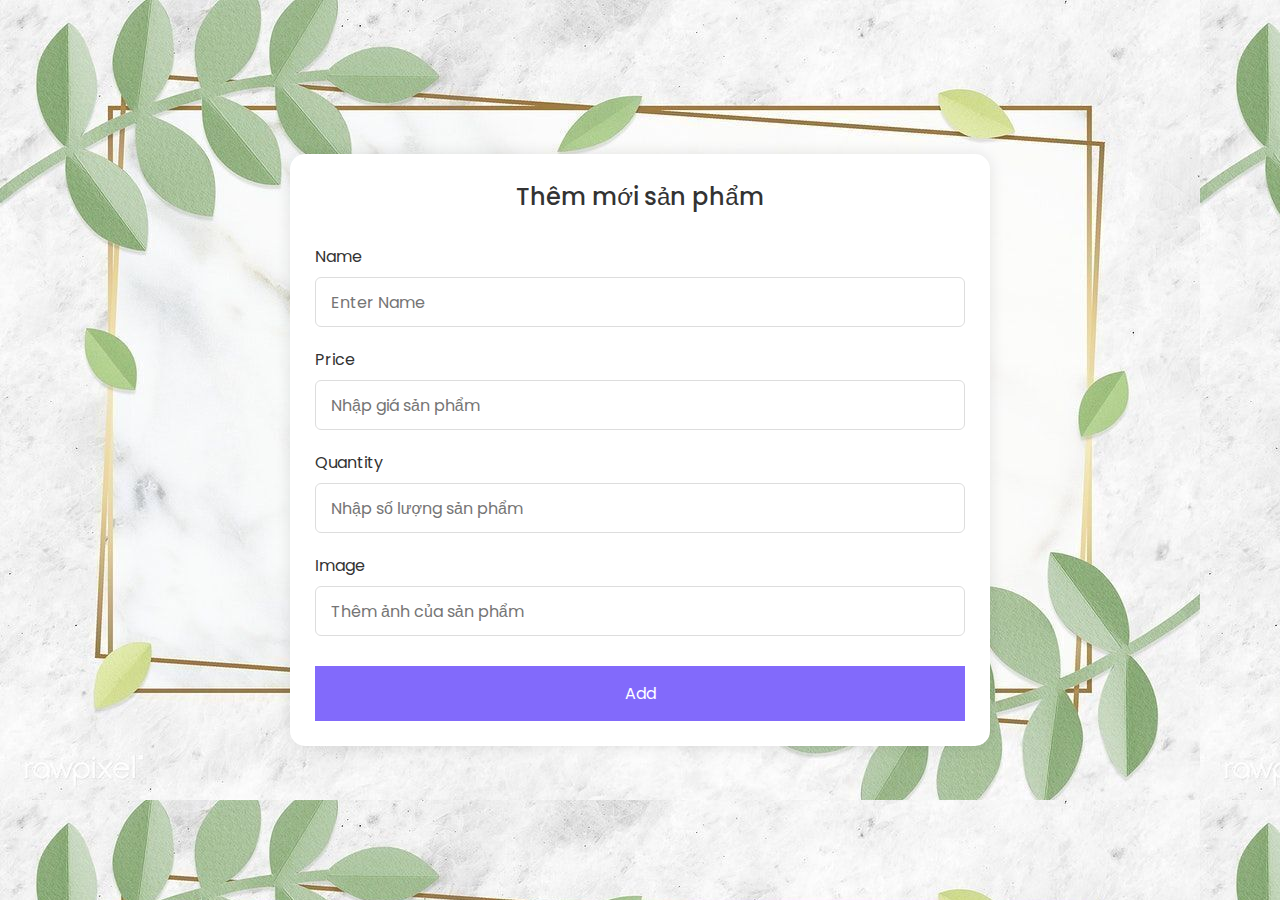
<file: src/view/product/add.html>
<!DOCTYPE html>
<html lang="en">
<head>
    <meta charset="UTF-8" />
    <meta name="viewport" content="width=device-width, initial-scale=1.0" />
    <meta http-equiv="X-UA-Compatible" content="ie=edge" />
    <link rel="stylesheet" href="../../public/css/styleadd.css">


</head>
<body>
<section class="container">
    <header>Thêm mới sản phẩm</header>
    <form action="/add-product" method="post" class="form">
        <div class="input-box">
            <label>Name</label>
            <input type="text" name="name" placeholder="Enter Name" required />
        </div>
        <div class="input-box">
            <label>Price</label>
            <input type="text" name="price" placeholder="Nhập giá sản phẩm" required />
        </div>
        <div class="input-box">
            <label>Quantity</label>
            <input type="text" name="quantity" placeholder="Nhập số lượng sản phẩm" required />
        </div>
        <div class="input-box">
            <label>Image</label>
            <input type="text" name="image" placeholder="Thêm ảnh của sản phẩm" required />
        </div>


        <button type="submit">Add</button>
    </form>
</section>
</body>
</html>
</file>
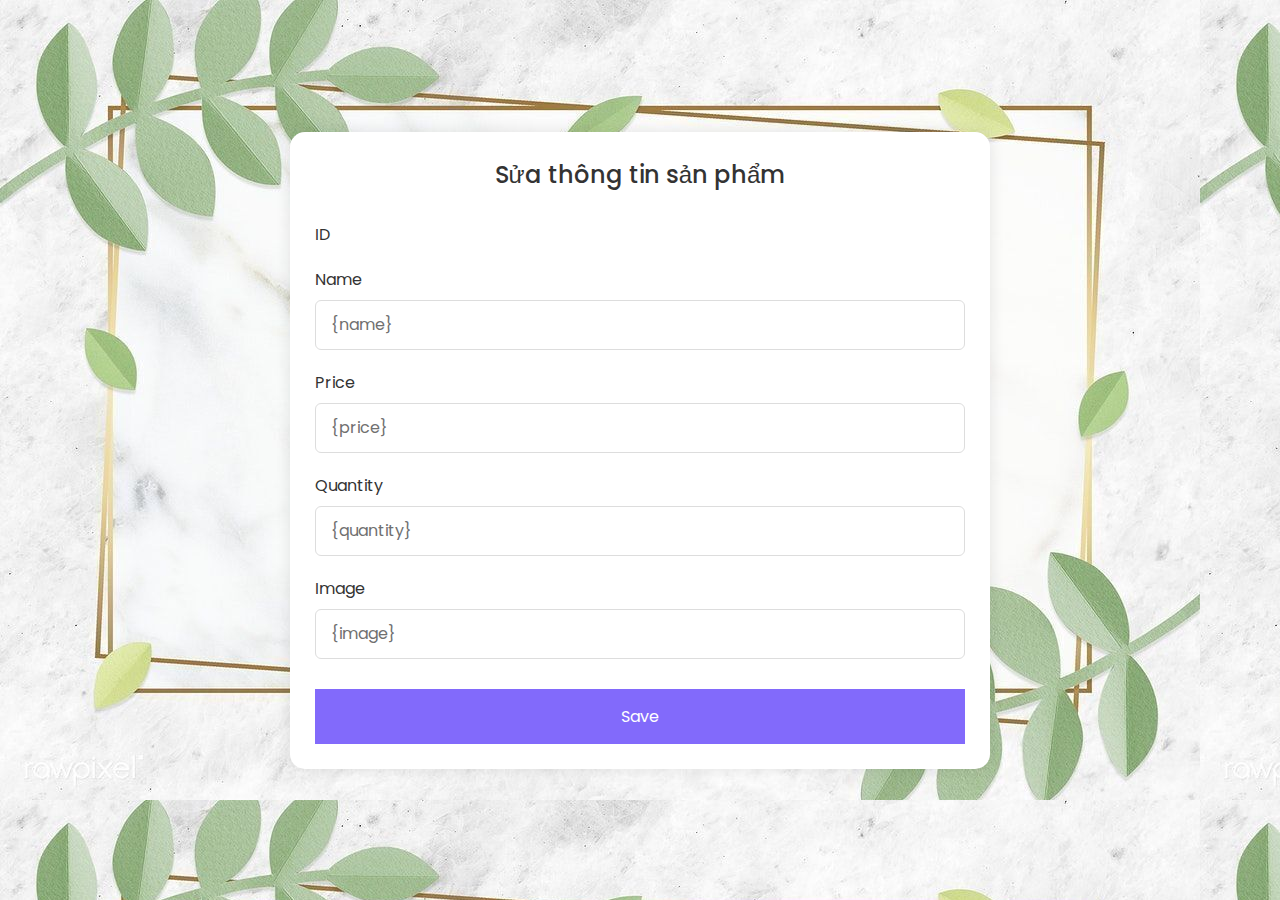
<file: src/view/product/edit.html>
<!DOCTYPE html>
<html lang="en">
<head>
    <meta charset="UTF-8" />
    <meta name="viewport" content="width=device-width, initial-scale=1.0" />
    <meta http-equiv="X-UA-Compatible" content="ie=edge" />
    <link rel="stylesheet" href="../../public/css/styleadd.css">
    <title>Title</title>
</head>
<body>
<section class="container">
    <header>Sửa thông tin sản phẩm</header>
    <form action="/edit-product" method="post" class="form">
        <div class="input-box">
            <label>ID</label>
            <input type="hidden" name="id" value="{id}"/>
        </div>
        <div class="input-box">
            <label>Name</label>
            <input type="text" name="name" value="{name}"/>
        </div>
        <div class="input-box">
            <label>Price</label>
            <input type="text" name="price" value="{price}"/>
        </div>
        <div class="input-box">
            <label>Quantity</label>
            <input type="text" name="quantity" value="{quantity}">
        </div>
        <div class="input-box">
            <label>Image</label>
            <input type="text" name="image" value="{image}">
        </div>
        <button>Save</button>
    </form>
</section>
</body>
</html>
</file>
<file: src/public/css/styleadd.css>
/* Import Google font - Poppins */
@import url("https://fonts.googleapis.com/css2?family=Poppins:wght@200;300;400;500;600;700&display=swap");

* {
    margin: 0;
    padding: 0;
    box-sizing: border-box;
    font-family: "Poppins", sans-serif;

}
body {
    min-height: 100vh;
    display: flex;
    align-items: center;
    justify-content: center;
    padding: 20px;
    /*background: rgb(130, 106, 251);*/
    background-image: url('anhnen.jpg');
}
.container {
    position: relative;
    max-width: 700px;
    width: 100%;
    background: #fff;
    padding: 25px;
    border-radius: 15px;

    box-shadow: 0 0 15px rgba(0, 0, 0, 0.1);
}
.container header {
    font-size: 1.5rem;
    color: #333;
    font-weight: 500;
    text-align: center;
}
.container .form {
    margin-top: 30px;
}
.form .input-box {
    width: 100%;
    margin-top: 20px;
    border-radius: 2px;

}
.input-box label {
    color: #333;
}
.form :where(.input-box input, .select-box) {
    position: relative;
    height: 50px;
    width: 100%;
    outline: none;
    font-size: 1rem;
    color: #707070;
    margin-top: 8px;
    border: 1px solid #ddd;
    border-radius: 6px;
    padding: 0 15px;
}
.input-box input:focus {
    box-shadow: 0 1px 0 rgba(0, 0, 0, 0.1);
}
.form .column {
    display: flex;
    column-gap: 15px;
}
.form .gender-box {
    margin-top: 20px;
}
.gender-box h3 {
    color: #333;
    font-size: 1rem;
    font-weight: 400;
    margin-bottom: 8px;
}
.form :where(.gender-option, .gender) {
    display: flex;
    align-items: center;
    column-gap: 50px;
    flex-wrap: wrap;
}
.form .gender {
    column-gap: 5px;
}
.gender input {
    accent-color: rgb(130, 106, 251);
}
.form :where(.gender input, .gender label) {
    cursor: pointer;
}
.gender label {
    color: #707070;
}
.address :where(input, .select-box) {
    margin-top: 15px;
}
.select-box select {
    height: 100%;
    width: 100%;
    outline: none;
    border: none;
    color: #707070;
    font-size: 1rem;
}
.form button {
    height: 55px;
    width: 100%;
    color: #fff;
    font-size: 1rem;
    font-weight: 400;
    margin-top: 30px;
    border: none;
    cursor: pointer;
    transition: all 0.2s ease;
    background: rgb(130, 106, 251);
}
.form button:hover {
    background: rgb(88, 56, 250);
}
/*Responsive*/
@media screen and (max-width: 500px) {
    .form .column {
        flex-wrap: wrap;
    }
    .form :where(.gender-option, .gender) {
        row-gap: 15px;
    }
}
</file>
